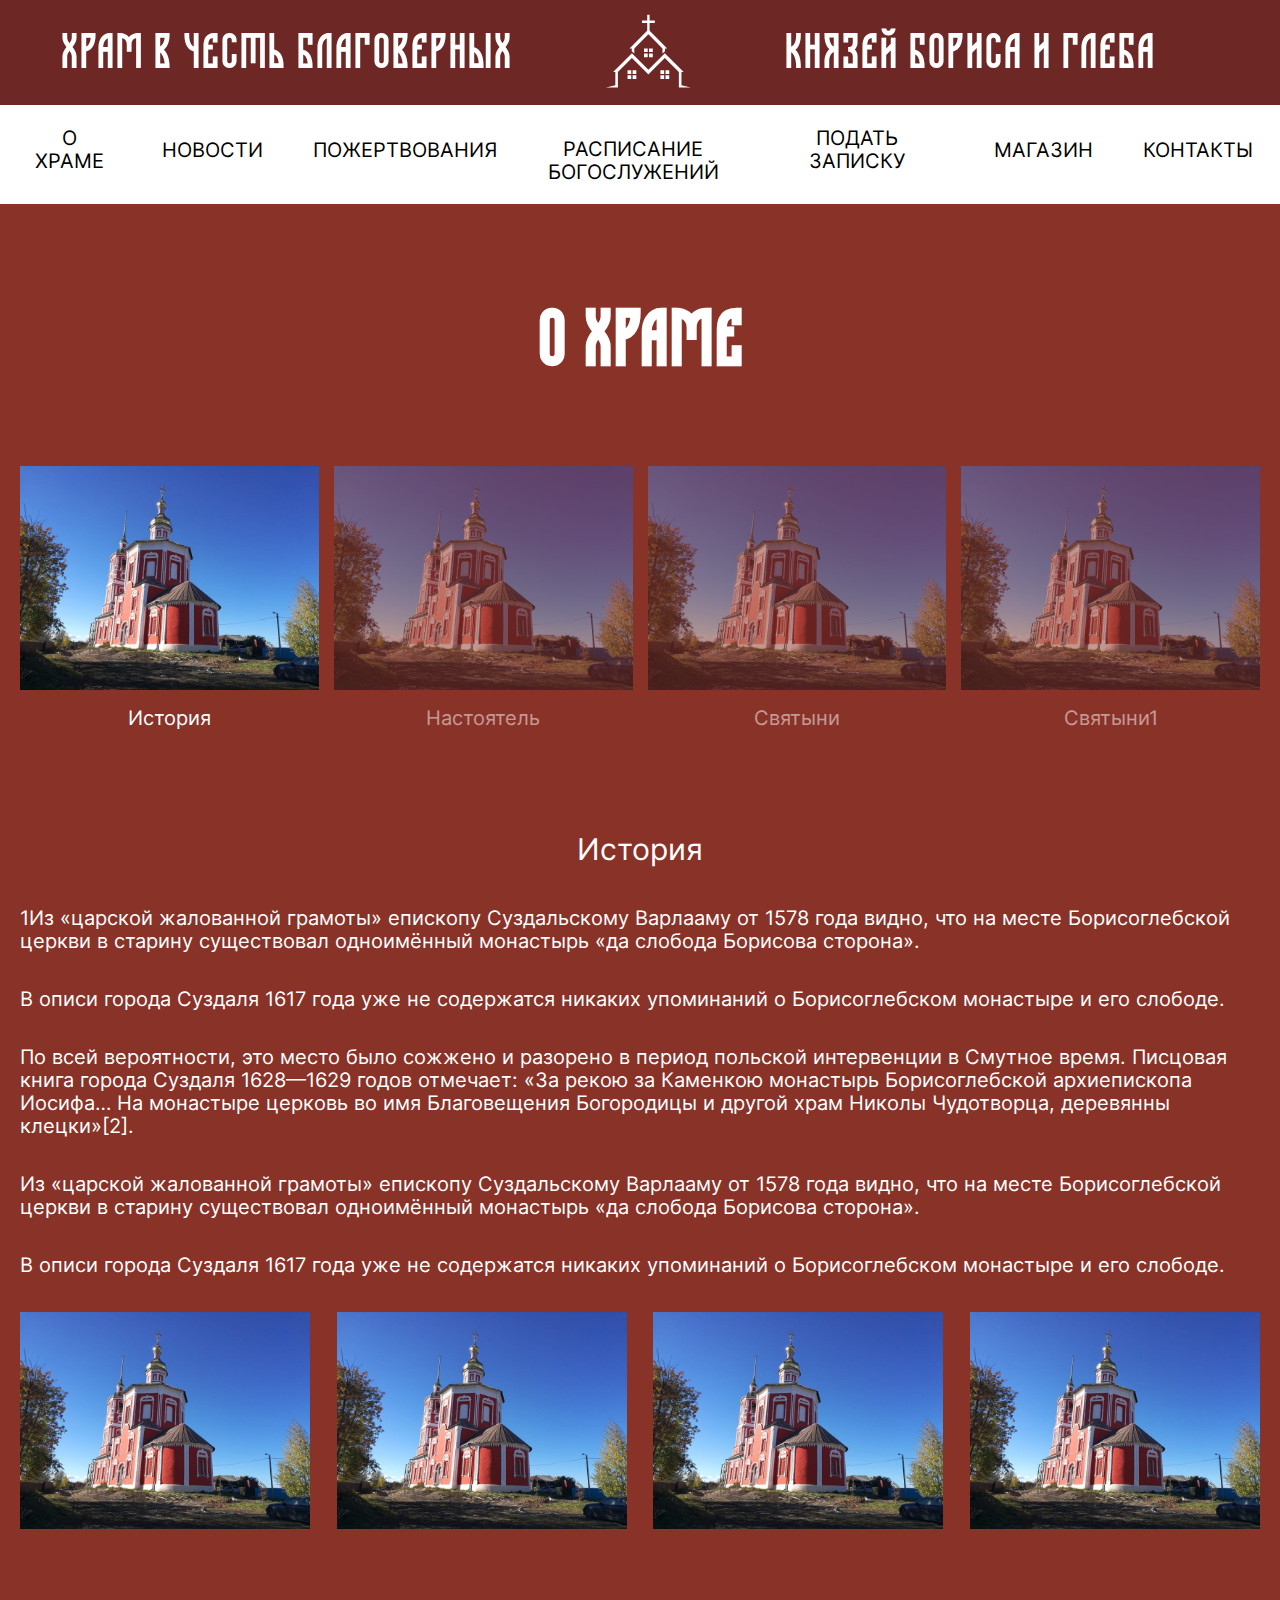
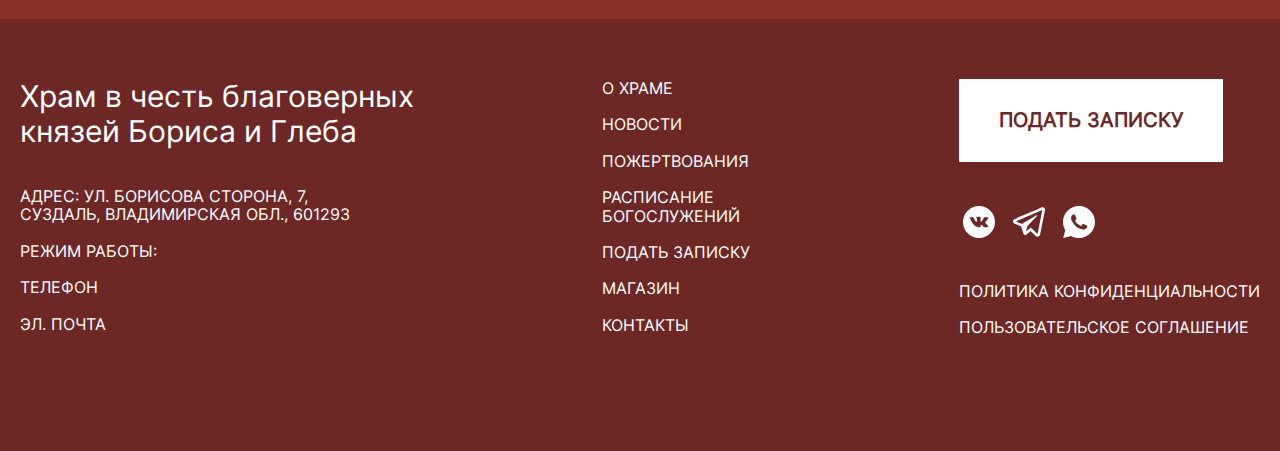
<file: about.html>
<!DOCTYPE html>
<html lang="ru">
  <head>
    <meta charset="UTF-8" />
    <meta name="viewport" content="width=device-width, initial-scale=1.0" />
    <title>О храме</title>

    <!-- fonts -->
    <link
      rel="preload"
      href="assets/fonts/Inter.woff2"
      as="font"
      type="font/woff2"
      crossorigin />
    <link
      rel="preload"
      href="assets/fonts/Molodo-font.woff2"
      as="font"
      type="font/woff2"
      crossorigin />

    <!-- styles -->
    <link rel="stylesheet" href="assets/css/style.css" />

    <!-- js -->
    <script src="js/index.js" type="module"></script>
  </head>
  <body class="body">
    <header class="header">
      <div class="container">
        <div class="header__content">
          <p class="header__title">Храм в честь благоверных</p>
          <a href="index.html" class="header__logo-link">
            <img
              src="assets/img/logo.svg"
              alt="Логотип в виде церкви"
              class="header__logo" />
          </a>

          <div class="header__mobile-menu menu">
            <input class="menu__toggle" id="menu__toggle" type="checkbox" />
            <label class="menu__btn" for="menu__toggle">
              <span></span>
            </label>
        
            <div class="menu__box">
              <a href="index.html" class="menu__logo-link">
                <img
                  src="assets/img/logo.svg"
                  alt="Логотип в виде церкви"
                  class="menu__logo" />
              </a>
              <ul class="menu-list">
                <li>
                  <a class="menu__item" href="about.html">О храме</a>
                </li>
                <li>
                  <a class="menu__item" href="news.html">Новости</a>
                </li>
                <li>
                  <a class="menu__item" href="index.html#donation">Пожертвования</a>
                </li>
                <li>
                  <a class="menu__item" href="schedule.html">
                    <span class="menu-text menu__text--short">Расписание богослужений</span>
                  </a>
                </li>
                <li>
                  <a class="menu__item" href="donation.html">Подать записку</a>
                </li>
                <li>
                  <a class="menu__item" href="#store">Магазин</a>
                </li>
                <li>
                  <a class="menu__item" href="contacts.html">Контакты</a>
                </li>
              </ul>
            </div>
          </div>

          <p class="header__title">князей Бориса и Глеба</p>
        </div>
      </div>

      <div class="header__nav-wrapper">
        <div class="container">
          <nav class="header__navigation navigation">
            <ul class="navigation__list">
              <li class="navigation__item">
                <a href="about.html" class="navigation__link">
                  <p class="navigation__text">о храме</p>
                </a>
              </li>

              <li class="navigation__item">
                <a href="news.html" class="navigation__link">
                  <p class="navigation__text">Новости</p>
                </a>
              </li>

              <li class="navigation__item">
                <a href="index.html#donation" class="navigation__link">
                  <p class="navigation__text">Пожертвования</p>
                </a>
              </li>

              <li
                class="navigation__item navigation__item--small navigation__item--padding-top">
                <a href="schedule.html" class="navigation__link">
                  <p class="navigation__text">Расписание богослужений</p>
                </a>
              </li>

              <li class="navigation__item">
                <a href="donation.html" class="navigation__link">
                  <p class="navigation__text">Подать записку</p>
                </a>
              </li>

              <li class="navigation__item">
                <a href="#store" class="navigation__link">
                  <p class="navigation__text">магазин</p>
                </a>
              </li>

              <li class="navigation__item">
                <a href="contacts.html" class="navigation__link">
                  <p class="navigation__text">контакты</p>
                </a>
              </li>
            </ul>
          </nav>
        </div>
      </div>
    </header>

    <main class="main">
      <section class="about-section">
        <div class="container">
          <h1 class="section__title about-section__title">О храме</h1>

          <div class="tabs">
            <div class="tabs__header">
              <button class="tabs__header-item tabs__header-item--active">
                <img
                  class="tab-list__img"
                  src="assets/img/about/template.jpg"
                  alt="Тестовое изображение" />
                <p class="tab-list__text">История</p>
              </button>

              <button class="tabs__header-item">
                <img
                  class="tab-list__img"
                  src="assets/img/about/template.jpg"
                  alt="Тестовое изображение" />
                <p class="tab-list__text">Настоятель</p>
              </button>

              <button class="tabs__header-item">
                <img
                  class="tab-list__img"
                  src="assets/img/about/template.jpg"
                  alt="Тестовое изображение" />
                <p class="tab-list__text">Святыни</p>
              </button>

              <button class="tabs__header-item">
                <img
                  class="tab-list__img"
                  src="assets/img/about/template.jpg"
                  alt="Тестовое изображение" />
                <p class="tab-list__text">Святыни1</p>
              </button>
            </div>

            
            <div class="tabs__content-wrapper">
              <article class="tabs__content tabs__content--active">
                <p class="tab-content__title">История</p>
    
                <p class="tab-content__text">
                  1Из «царской жалованной грамоты» епископу Суздальскому Варлааму от
                  1578 года видно, что на месте Борисоглебской церкви в старину
                  существовал одноимённый монастырь «да слобода Борисова сторона».
                </p>
                <p class="tab-content__text">
                  В описи города Суздаля 1617 года уже не содержатся никаких
                  упоминаний о Борисоглебском монастыре и его слободе.
                </p>
                <p class="tab-content__text">
                  По всей вероятности, это место было сожжено и разорено в период
                  польской интервенции в Смутное время. Писцовая книга города
                  Суздаля 1628—1629 годов отмечает: «За рекою за Каменкою монастырь
                  Борисоглебской архиепископа Иосифа… На монастыре церковь во имя
                  Благовещения Богородицы и другой храм Николы Чудотворца, деревянны
                  клецки»[2].
                </p>
                <p class="tab-content__text">
                  Из «царской жалованной грамоты» епископу Суздальскому Варлааму от
                  1578 года видно, что на месте Борисоглебской церкви в старину
                  существовал одноимённый монастырь «да слобода Борисова сторона».
                </p>
                <p class="tab-content__text">
                  В описи города Суздаля 1617 года уже не содержатся никаких
                  упоминаний о Борисоглебском монастыре и его слободе.
                </p>
    
                <div class="tab-content__img-wrapper">
                  <img src="assets/img/about/template.jpg" alt="Временное изображение" class="tab-content__img">
                  <img src="assets/img/about/template.jpg" alt="Временное изображение" class="tab-content__img">
                  <img src="assets/img/about/template.jpg" alt="Временное изображение" class="tab-content__img">
                  <img src="assets/img/about/template.jpg" alt="Временное изображение" class="tab-content__img">
                </div>
              </article>
    
              <article class="tabs__content">
                <p class="tab-content__title">Настоятель храма</p>
                
                <p class="tab-content__text">
                  2Из «царской жалованной грамоты» епископу Суздальскому Варлааму от
                  1578 года видно, что на месте Борисоглебской церкви в старину
                  существовал одноимённый монастырь «да слобода Борисова сторона».
                </p>
                <p class="tab-content__text">
                  В описи города Суздаля 1617 года уже не содержатся никаких
                  упоминаний о Борисоглебском монастыре и его слободе.
                </p>
                <p class="tab-content__text">
                  По всей вероятности, это место было сожжено и разорено в период
                  польской интервенции в Смутное время. Писцовая книга города
                  Суздаля 1628—1629 годов отмечает: «За рекою за Каменкою монастырь
                  Борисоглебской архиепископа Иосифа… На монастыре церковь во имя
                  Благовещения Богородицы и другой храм Николы Чудотворца, деревянны
                  клецки»[2].
                </p>
                <p class="tab-content__text">
                  Из «царской жалованной грамоты» епископу Суздальскому Варлааму от
                  1578 года видно, что на месте Борисоглебской церкви в старину
                  существовал одноимённый монастырь «да слобода Борисова сторона».
                </p>
                <p class="tab-content__text">
                  В описи города Суздаля 1617 года уже не содержатся никаких
                  упоминаний о Борисоглебском монастыре и его слободе.
                </p>
    
                <div class="tab-content__img-wrapper">
                  <img src="assets/img/about/template.jpg" alt="Временное изображение" class="tab-content__img">
                  <img src="assets/img/about/template.jpg" alt="Временное изображение" class="tab-content__img">
                  <img src="assets/img/about/template.jpg" alt="Временное изображение" class="tab-content__img">
                  <img src="assets/img/about/template.jpg" alt="Временное изображение" class="tab-content__img">
                </div>
              </article>
    
              <article class="tabs__content">
                <p class="tab-content__title">Святыни0</p>
                
                <p class="tab-content__text">
                  3Из «царской жалованной грамоты» епископу Суздальскому Варлааму от
                  1578 года видно, что на месте Борисоглебской церкви в старину
                  существовал одноимённый монастырь «да слобода Борисова сторона».
                </p>
                <p class="tab-content__text">
                  В описи города Суздаля 1617 года уже не содержатся никаких
                  упоминаний о Борисоглебском монастыре и его слободе.
                </p>
                <p class="tab-content__text">
                  По всей вероятности, это место было сожжено и разорено в период
                  польской интервенции в Смутное время. Писцовая книга города
                  Суздаля 1628—1629 годов отмечает: «За рекою за Каменкою монастырь
                  Борисоглебской архиепископа Иосифа… На монастыре церковь во имя
                  Благовещения Богородицы и другой храм Николы Чудотворца, деревянны
                  клецки»[2].
                </p>
                <p class="tab-content__text">
                  Из «царской жалованной грамоты» епископу Суздальскому Варлааму от
                  1578 года видно, что на месте Борисоглебской церкви в старину
                  существовал одноимённый монастырь «да слобода Борисова сторона».
                </p>
                <p class="tab-content__text">
                  В описи города Суздаля 1617 года уже не содержатся никаких
                  упоминаний о Борисоглебском монастыре и его слободе.
                </p>
    
                <div class="tab-content__img-wrapper">
                  <img src="assets/img/about/template.jpg" alt="Временное изображение" class="tab-content__img">
                  <img src="assets/img/about/template.jpg" alt="Временное изображение" class="tab-content__img">
                  <img src="assets/img/about/template.jpg" alt="Временное изображение" class="tab-content__img">
                  <img src="assets/img/about/template.jpg" alt="Временное изображение" class="tab-content__img">
                </div>
              </article>
    
              <article class="tabs__content">
                <p class="tab-content__title">Святыни4</p>
                
                <p class="tab-content__text">
                  4Из «царской жалованной грамоты» епископу Суздальскому Варлааму от
                  1578 года видно, что на месте Борисоглебской церкви в старину
                  существовал одноимённый монастырь «да слобода Борисова сторона».
                </p>
                <p class="tab-content__text">
                  В описи города Суздаля 1617 года уже не содержатся никаких
                  упоминаний о Борисоглебском монастыре и его слободе.
                </p>
                <p class="tab-content__text">
                  По всей вероятности, это место было сожжено и разорено в период
                  польской интервенции в Смутное время. Писцовая книга города
                  Суздаля 1628—1629 годов отмечает: «За рекою за Каменкою монастырь
                  Борисоглебской архиепископа Иосифа… На монастыре церковь во имя
                  Благовещения Богородицы и другой храм Николы Чудотворца, деревянны
                  клецки»[2].
                </p>
                <p class="tab-content__text">
                  Из «царской жалованной грамоты» епископу Суздальскому Варлааму от
                  1578 года видно, что на месте Борисоглебской церкви в старину
                  существовал одноимённый монастырь «да слобода Борисова сторона».
                </p>
                <p class="tab-content__text">
                  В описи города Суздаля 1617 года уже не содержатся никаких
                  упоминаний о Борисоглебском монастыре и его слободе.
                </p>
    
                <div class="tab-content__img-wrapper">
                  <img src="assets/img/about/template.jpg" alt="Временное изображение" class="tab-content__img">
                  <img src="assets/img/about/template.jpg" alt="Временное изображение" class="tab-content__img">
                  <img src="assets/img/about/template.jpg" alt="Временное изображение" class="tab-content__img">
                  <img src="assets/img/about/template.jpg" alt="Временное изображение" class="tab-content__img">
                </div>
              </article>
            </div>
          </div>
        </div>
      </section>
    </main>

    <footer class="footer">
      <section class="section footer__navigation-section">
        <div class="container container--brown">
          <div class="footer__wrapper-columns">
            <div class="footer__column">
              <h3 class="footer__title">
                Храм в честь благоверных князей Бориса и Глеба
              </h3>

              <address class="footer__contacts">
                <p class="footer__item footer__address">
                  Адрес: ул. Борисова Сторона, 7, Суздаль, Владимирская обл.,
                  601293
                </p>
                <p class="footer__item">Режим работы:</p>
                <a class="footer__item" href="tel:+79999999999">Телефон</a>
                <a class="footer__item" href="mailTo:temp@temp.temp"
                  >Эл. почта</a
                >
              </address>
            </div>

            <div class="footer__column">
              <nav class="footer__navigation">
                <ul class="footer__navigation-list">
                  <li class="footer__navigation-item">
                    <a href="about.html" class="footer__navigation-link">
                      <p class="footer__navigation-text">о храме</p>
                    </a>
                  </li>

                  <li class="footer__navigation-item">
                    <a href="#news" class="footer__navigation-link">
                      <p class="footer__navigation-text">Новости</p>
                    </a>
                  </li>

                  <li class="footer__navigation-item">
                    <a href="#donation" class="footer__navigation-link">
                      <p class="footer__navigation-text">Пожертвования</p>
                    </a>
                  </li>

                  <li class="footer__navigation-item">
                    <a href="schedule.html" class="footer__navigation-link">
                      <p class="footer__navigation-text">
                        Расписание богослужений
                      </p>
                    </a>
                  </li>

                  <li class="footer__navigation-item">
                    <a href="#footer" class="footer__navigation-link">
                      <p class="footer__navigation-text">Подать записку</p>
                    </a>
                  </li>

                  <li class="footer__navigation-item">
                    <a href="#store" class="footer__navigation-link">
                      <p class="footer__navigation-text">магазин</p>
                    </a>
                  </li>

                  <li class="footer__navigation-item">
                    <a href="#contacts" class="footer__navigation-link">
                      <p class="footer__navigation-text">контакты</p>
                    </a>
                  </li>
                </ul>
              </nav>
            </div>

            <div class="footer__column">
              <button class="footer__button submit-note">подать записку</button>

              <div class="footer__social social">
                <ul class="social__list">
                  <li class="social__item">
                    <a href="#" class="social__link">
                      <svg
                        class="social__svg"
                        width="40"
                        height="40"
                        viewBox="0 0 40 40"
                        fill="none"
                        xmlns="http://www.w3.org/2000/svg">
                        <g id="VK Circled">
                          <path
                            id="Vector"
                            d="M20 4C11.164 4 4 11.164 4 20C4 28.836 11.164 36 20 36C28.836 36 36 28.836 36 20C36 11.164 28.836 4 20 4ZM28.4813 25.2893L25.9907 25.324C25.9907 25.324 25.4533 25.4293 24.7507 24.944C23.8187 24.304 22.94 22.6387 22.2547 22.8547C21.56 23.076 21.5813 24.5747 21.5813 24.5747C21.5813 24.5747 21.5867 24.8387 21.428 25.0107C21.256 25.196 20.9187 25.1773 20.9187 25.1773H19.8027C19.8027 25.1773 17.3413 25.3813 15.172 23.12C12.8093 20.6547 10.7213 15.7893 10.7213 15.7893C10.7213 15.7893 10.5987 15.4827 10.7293 15.3253C10.8773 15.152 11.276 15.1467 11.276 15.1467L13.9427 15.1333C13.9427 15.1333 14.1933 15.1773 14.3747 15.3107C14.5227 15.42 14.6067 15.6253 14.6067 15.6253C14.6067 15.6253 15.0373 16.7173 15.6093 17.7067C16.724 19.6347 17.2413 20.0573 17.62 19.8507C18.172 19.5493 18.0067 17.1253 18.0067 17.1253C18.0067 17.1253 18.0173 16.2453 17.7293 15.8533C17.5053 15.548 17.084 15.4573 16.9 15.4347C16.7493 15.4147 16.9947 15.0653 17.3147 14.908C17.7947 14.6733 18.6427 14.66 19.644 14.6693C20.424 14.6773 20.6493 14.7253 20.9533 14.8C21.8733 15.0227 21.5613 15.8813 21.5613 17.9413C21.5613 18.6013 21.4427 19.5293 21.9173 19.8347C22.1227 19.9667 22.6227 19.8547 23.8693 17.7293C24.4627 16.7213 24.9067 15.5373 24.9067 15.5373C24.9067 15.5373 25.004 15.3267 25.1547 15.236C25.3093 15.1427 25.5173 15.172 25.5173 15.172L28.324 15.1547C28.324 15.1547 29.1667 15.0533 29.304 15.436C29.448 15.836 28.9893 16.7707 27.8427 18.3C25.96 20.812 25.7507 20.5787 27.3147 22.032C28.808 23.42 29.116 24.0947 29.168 24.18C29.7853 25.208 28.4813 25.2893 28.4813 25.2893Z"
                            fill="white" />
                        </g>
                      </svg>
                    </a>
                  </li>
                  <li class="social__item">
                    <a href="#" class="social__link">
                      <svg
                        width="40"
                        height="40"
                        viewBox="0 0 40 40"
                        fill="none"
                        xmlns="http://www.w3.org/2000/svg">
                        <g id="Telegram App">
                          <path
                            d="M33.5391 5.31209C33.1057 5.33121 32.7018 5.45746 32.3464 5.60116C32.0133 5.73511 30.741 6.28081 28.737 7.14022C26.7312 8.00038 24.0753 9.14063 21.2422 10.359C15.576 12.7956 9.20561 15.5385 5.94271 16.9423C5.82001 16.9951 5.39189 17.1318 4.9375 17.4866C4.48311 17.8413 4 18.5764 4 19.3954C4 20.0559 4.31476 20.712 4.71094 21.1038C5.10712 21.4955 5.52633 21.689 5.88542 21.8355C7.1883 22.3671 11.2291 24.0207 11.9922 24.3329C12.2607 25.1556 13.7233 29.6296 14.0625 30.7262C14.2861 31.4498 14.4989 31.903 14.776 32.2626C14.9146 32.4424 15.0757 32.6 15.2708 32.7236C15.3488 32.7729 15.4344 32.8109 15.5208 32.8459L15.526 32.8486C15.546 32.8566 15.5631 32.8701 15.5833 32.8772C15.6214 32.8905 15.6469 32.8921 15.6979 32.9032C15.901 32.9688 16.1061 33.01 16.2891 33.01C17.0693 33.01 17.5469 32.5803 17.5469 32.5803L17.5755 32.5595L21.5885 29.0881L26.4557 33.6923C26.5243 33.7892 27.1634 34.6663 28.5729 34.6663C29.4098 34.6663 30.0738 34.2463 30.5 33.7991C30.9262 33.3519 31.1918 32.882 31.3047 32.2913V32.2887C31.4103 31.7304 35.8958 8.70272 35.8958 8.70272L35.888 8.73397C36.0193 8.13462 36.0537 7.57645 35.9089 7.02563C35.764 6.47482 35.3822 5.94745 34.9089 5.66366C34.4356 5.37993 33.9725 5.29297 33.5391 5.31209ZM33.2891 8.09855C33.2827 8.13746 33.2939 8.1179 33.2839 8.16366L33.2812 8.17928L33.2786 8.19491C33.2786 8.19491 28.8486 30.9281 28.6849 31.7939C28.6969 31.7285 28.6421 31.8585 28.5859 31.9371C28.5065 31.8824 28.3437 31.8121 28.3437 31.8121L28.3177 31.7834L21.6693 25.4944L16.9687 29.5569L18.3672 23.9579C18.3672 23.9579 27.1087 14.9091 27.6354 14.3824C28.0594 13.9611 28.1484 13.8142 28.1484 13.6689C28.1484 13.4742 28.047 13.3329 27.8203 13.3329C27.6163 13.3329 27.342 13.5313 27.1953 13.6246C25.2845 14.8427 16.8958 19.7318 13.1354 21.9189C12.5378 21.6743 8.38622 19.9749 6.97917 19.4006C6.98982 19.396 6.98631 19.3976 6.9974 19.3928C10.2612 17.9886 16.6288 15.2458 22.2943 12.8095C25.127 11.5913 27.7849 10.4502 29.7891 9.59074C31.7624 8.74451 33.1335 8.16211 33.2891 8.09855Z"
                            fill="white" />
                        </g>
                      </svg>
                    </a>
                  </li>
                  <li class="social__item">
                    <a href="#" class="social__link">
                      <svg
                        width="40"
                        height="40"
                        viewBox="0 0 40 40"
                        fill="none"
                        xmlns="http://www.w3.org/2000/svg">
                        <g id="WhatsApp">
                          <path
                            d="M20 4C11.164 4 4 11.164 4 20C4 23.0016 4.84312 25.8001 6.28125 28.2005L4.14323 36L12.1094 33.9089C14.4391 35.2334 17.1287 36 20 36C28.836 36 36 28.836 36 20C36 11.164 28.836 4 20 4ZM14.5234 12.5365C14.7834 12.5365 15.0506 12.5349 15.2813 12.5469C15.5666 12.5535 15.8771 12.5744 16.1745 13.2318C16.5278 14.0131 17.2972 15.9732 17.3958 16.1719C17.4945 16.3705 17.5644 16.6046 17.4271 16.8646C17.2964 17.1313 17.2285 17.2926 17.0365 17.5286C16.8378 17.758 16.6201 18.0428 16.4401 18.2161C16.2414 18.4148 16.0363 18.6326 16.2656 19.0286C16.495 19.4246 17.2914 20.7228 18.4687 21.7708C19.9821 23.1228 21.2589 23.5383 21.6562 23.737C22.0536 23.9356 22.2837 23.9047 22.513 23.638C22.749 23.378 23.5042 22.4859 23.7708 22.0885C24.0308 21.6912 24.2963 21.76 24.6562 21.8906C25.0216 22.0213 26.9699 22.981 27.3672 23.1797C27.7645 23.3784 28.025 23.4767 28.125 23.638C28.2277 23.8047 28.2278 24.5981 27.8984 25.5234C27.5691 26.4474 25.9519 27.341 25.2266 27.4036C24.4946 27.4716 23.8114 27.7327 20.4688 26.4167C16.4368 24.8287 13.894 20.699 13.6953 20.4323C13.4966 20.1723 12.0807 18.2852 12.0807 16.3385C12.0807 14.3852 13.1049 13.4286 13.4635 13.0312C13.8289 12.6339 14.2568 12.5365 14.5234 12.5365Z"
                            fill="white" />
                        </g>
                      </svg>
                    </a>
                  </li>
                </ul>
              </div>

              <a href="#" class="footer__policy">
                <p class="footer__policy-text">Политика конфиденциальности</p>
              </a>

              <a href="#" class="footer__user-policy">
                <p class="footer__user-policy-text">
                  Пользовательское соглашение
                </p>
              </a>
            </div>
          </div>
        </div>
      </section>
    </footer>
  </body>
</html>
</file>
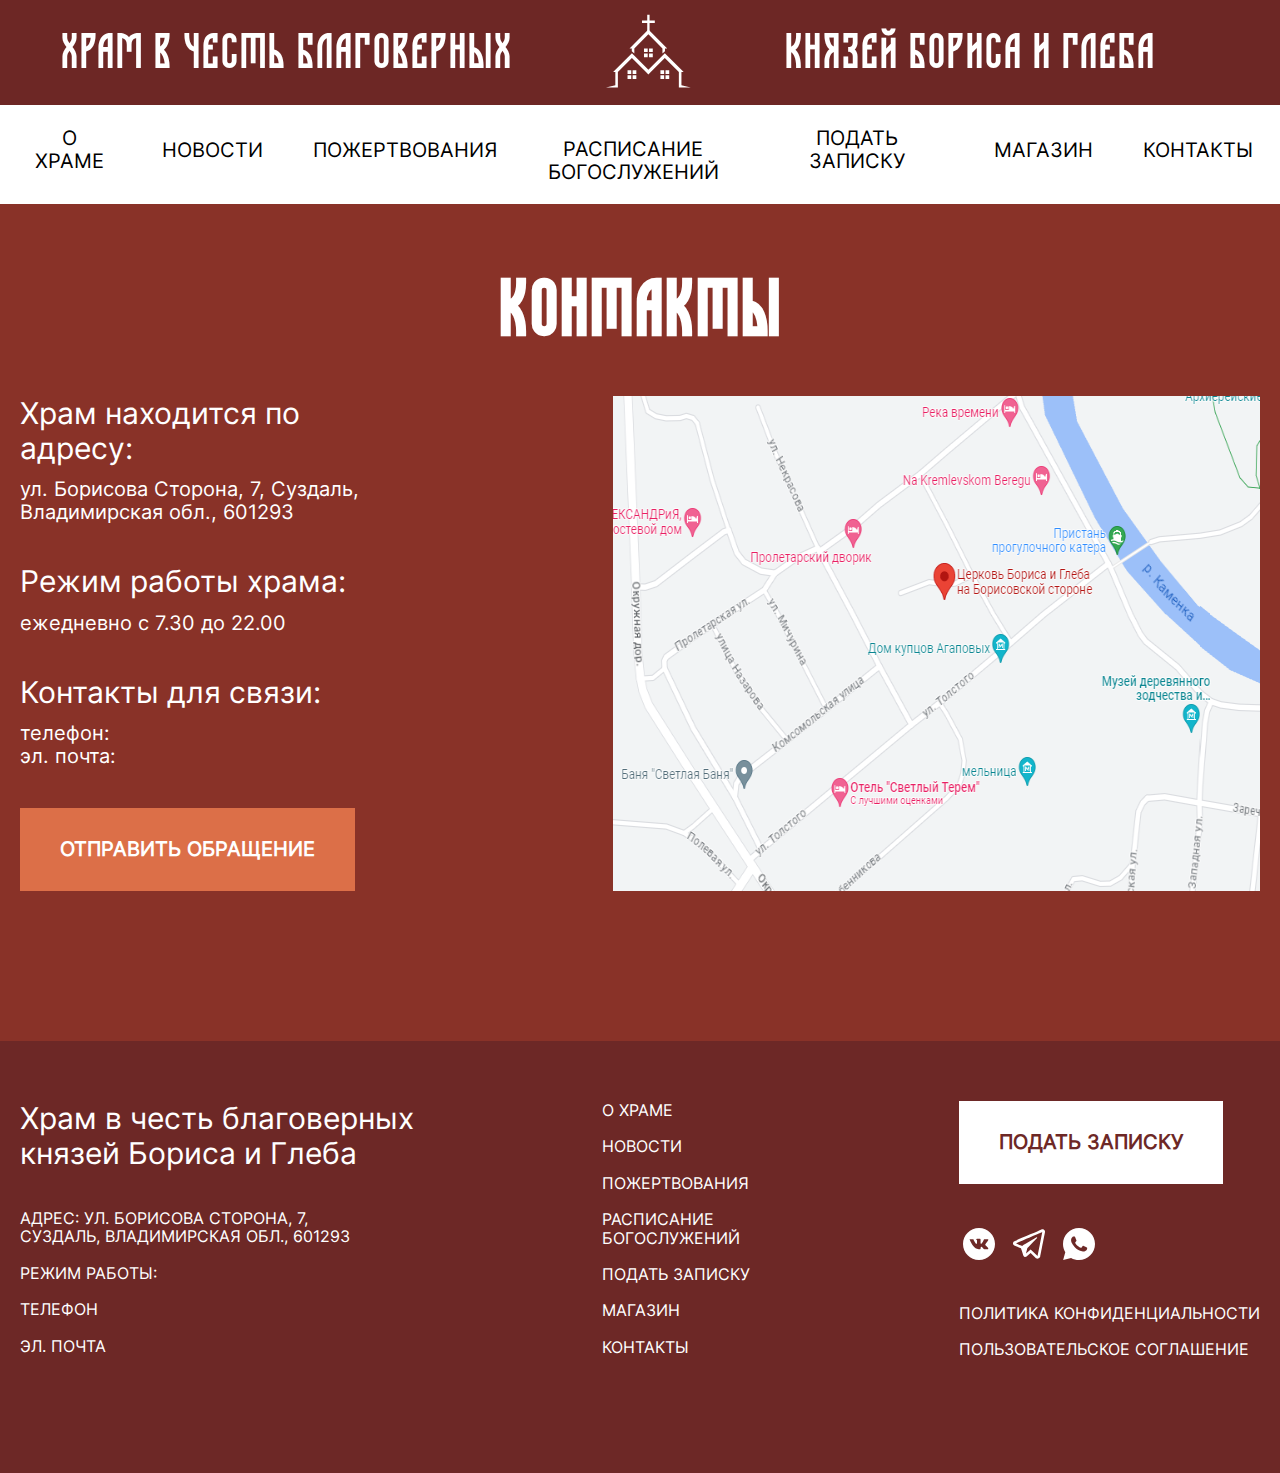
<file: contacts.html>
<!DOCTYPE html>
<html lang="ru">
<head>
  <meta charset="UTF-8">
  <meta name="viewport" content="width=device-width, initial-scale=1.0">
  <title>Расписание</title>

  <!-- fonts -->
  <link
    rel="preload"
    href="assets/fonts/Inter.woff2"
    as="font"
    type="font/woff2"
    crossorigin />
  <link
    rel="preload"
    href="assets/fonts/Molodo-font.woff2"
    as="font"
    type="font/woff2"
    crossorigin />

  <!-- styles -->
  <link rel="stylesheet" href="assets/css/style.css" />
</head>
<body class="body">
  <header class="header">
    <div class="container">
      <div class="header__content">
        <p class="header__title">Храм в честь благоверных</p>
        <a href="index.html" class="header__logo-link">
          <img
            src="assets/img/logo.svg"
            alt="Логотип в виде церкви"
            class="header__logo" />
        </a>

        <div class="header__mobile-menu menu">
          <input class="menu__toggle" id="menu__toggle" type="checkbox" />
          <label class="menu__btn" for="menu__toggle">
            <span></span>
          </label>
      
          <div class="menu__box">
            <a href="index.html" class="menu__logo-link">
              <img
                src="assets/img/logo.svg"
                alt="Логотип в виде церкви"
                class="menu__logo" />
            </a>
            <ul class="menu-list">
              <li>
                <a class="menu__item" href="about.html">О храме</a>
              </li>
              <li>
                <a class="menu__item" href="news.html">Новости</a>
              </li>
              <li>
                <a class="menu__item" href="index.html#donation">Пожертвования</a>
              </li>
              <li>
                <a class="menu__item" href="schedule.html">
                  <span class="menu-text menu__text--short">Расписание богослужений</span>
                </a>
              </li>
              <li>
                <a class="menu__item" href="donation.html">Подать записку</a>
              </li>
              <li>
                <a class="menu__item" href="#store">Магазин</a>
              </li>
              <li>
                <a class="menu__item" href="contacts.html">Контакты</a>
              </li>
            </ul>
          </div>
        </div>

        <p class="header__title">князей Бориса и Глеба</p>
      </div>
    </div>

    <div class="header__nav-wrapper">
      <div class="container">
        <nav class="header__navigation navigation">
          <ul class="navigation__list">
            <li class="navigation__item">
              <a href="about.html" class="navigation__link">
                <p class="navigation__text">о храме</p>
              </a>
            </li>

            <li class="navigation__item">
              <a href="news.html" class="navigation__link">
                <p class="navigation__text">Новости</p>
              </a>
            </li>

            <li class="navigation__item">
              <a href="index.html#donation" class="navigation__link">
                <p class="navigation__text">Пожертвования</p>
              </a>
            </li>
  
            <li class="navigation__item navigation__item--small navigation__item--padding-top">
              <a href="schedule.html" class="navigation__link">
                <p class="navigation__text">Расписание богослужений</p>
              </a>
            </li>

            <li class="navigation__item">
              <a href="donation.html" class="navigation__link">
                <p class="navigation__text">Подать записку</p>
              </a>
            </li>

            <li class="navigation__item">
              <a href="#store" class="navigation__link">
                <p class="navigation__text">магазин</p>
              </a>
            </li>

            <li class="navigation__item">
              <a href="contacts.html" class="navigation__link">
                <p class="navigation__text">контакты</p>
              </a>
            </li>
          </ul>
        </nav>
      </div>
    </div>
  </header>

  <main class="main">
    <section class="section contacts">
      <div class="container">
        <h1 class="section__title contacts__title">Контакты</h1>
      
        <div class="footer-contacts__wrapper">
          <address class="footer-contacts__info">
            <div class="footer-contacts__text-wrapper">
              <p class="footer-contacts__text-title">Храм находится по адресу:</p>
              <p class="footer-contacts__text">
                ул. Борисова Сторона, 7, Суздаль, Владимирская обл., 601293
              </p>
            </div>

            <div class="footer-contacts__text-wrapper">
              <p class="footer-contacts__text-title">Режим работы храма:</p>
              <p class="footer-contacts__text">
                ежедневно с 7.30 до 22.00
              </p>
            </div>

            <div class="footer-contacts__text-wrapper">
              <p class="footer-contacts__text-title">Контакты для связи:</p>
              <p class="footer-contacts__text">
                телефон: 
              </p>
              <p class="footer-contacts__text">
                эл. почта:
              </p>
            </div>

            <button class="footer-contacts__button">
              отправить обращение
            </button>
          </address>

          <div class="footer-contacts__map">
            <img
              class="footer-contacts__map-picture"
              src="assets/img/map-tmp.jpg"
              alt="Временная заглушка для отображения карты" />
          </div>
        </div>
      </div>
    </section>
  </main>

  <footer class="footer">
    <section class="section footer__navigation-section">
      <div class="container container--brown">
        <div class="footer__wrapper-columns">
          <div class="footer__column">
            <h3 class="footer__title">
              Храм в честь благоверных князей Бориса и Глеба
            </h3>

            <address class="footer__contacts">
              <p class="footer__item footer__address">Адрес: ул. Борисова Сторона, 7, 
                Суздаль, Владимирская обл., 601293</p>
              <p class="footer__item">Режим работы:</p>
              <a class="footer__item" href="tel:+79999999999">Телефон</a>
              <a class="footer__item" href="mailTo:temp@temp.temp">Эл. почта</a>
            </address>
          </div>

          <div class="footer__column">
            <nav class="footer__navigation">
              <ul class="footer__navigation-list">
                <li class="footer__navigation-item">
                  <a href="about.html" class="footer__navigation-link">
                    <p class="footer__navigation-text">о храме</p>
                  </a>
                </li>

                <li class="footer__navigation-item">
                  <a href="#news" class="footer__navigation-link">
                    <p class="footer__navigation-text">Новости</p>
                  </a>
                </li>

                <li class="footer__navigation-item">
                  <a href="#donation" class="footer__navigation-link">
                    <p class="footer__navigation-text">Пожертвования</p>
                  </a>
                </li>

                <li class="footer__navigation-item">
                  <a href="schedule.html" class="footer__navigation-link">
                    <p class="footer__navigation-text">Расписание богослужений</p>
                  </a>
                </li>

                <li class="footer__navigation-item">
                  <a href="#footer" class="footer__navigation-link">
                    <p class="footer__navigation-text">Подать записку</p>
                  </a>
                </li>

                <li class="footer__navigation-item">
                  <a href="#store" class="footer__navigation-link">
                    <p class="footer__navigation-text">магазин</p>
                  </a>
                </li>

                <li class="footer__navigation-item">
                  <a href="#contacts" class="footer__navigation-link">
                    <p class="footer__navigation-text">контакты</p>
                  </a>
                </li>
              </ul>
            </nav>
          </div>

          <div class="footer__column">
            <button class="footer__button submit-note">подать записку</button>

            <div class="footer__social social">
              <ul class="social__list">
                <li class="social__item">
                  <a href="#" class="social__link">
                    <svg class="social__svg" width="40" height="40" viewBox="0 0 40 40" fill="none" xmlns="http://www.w3.org/2000/svg">
                      <g id="VK Circled">
                      <path id="Vector" d="M20 4C11.164 4 4 11.164 4 20C4 28.836 11.164 36 20 36C28.836 36 36 28.836 36 20C36 11.164 28.836 4 20 4ZM28.4813 25.2893L25.9907 25.324C25.9907 25.324 25.4533 25.4293 24.7507 24.944C23.8187 24.304 22.94 22.6387 22.2547 22.8547C21.56 23.076 21.5813 24.5747 21.5813 24.5747C21.5813 24.5747 21.5867 24.8387 21.428 25.0107C21.256 25.196 20.9187 25.1773 20.9187 25.1773H19.8027C19.8027 25.1773 17.3413 25.3813 15.172 23.12C12.8093 20.6547 10.7213 15.7893 10.7213 15.7893C10.7213 15.7893 10.5987 15.4827 10.7293 15.3253C10.8773 15.152 11.276 15.1467 11.276 15.1467L13.9427 15.1333C13.9427 15.1333 14.1933 15.1773 14.3747 15.3107C14.5227 15.42 14.6067 15.6253 14.6067 15.6253C14.6067 15.6253 15.0373 16.7173 15.6093 17.7067C16.724 19.6347 17.2413 20.0573 17.62 19.8507C18.172 19.5493 18.0067 17.1253 18.0067 17.1253C18.0067 17.1253 18.0173 16.2453 17.7293 15.8533C17.5053 15.548 17.084 15.4573 16.9 15.4347C16.7493 15.4147 16.9947 15.0653 17.3147 14.908C17.7947 14.6733 18.6427 14.66 19.644 14.6693C20.424 14.6773 20.6493 14.7253 20.9533 14.8C21.8733 15.0227 21.5613 15.8813 21.5613 17.9413C21.5613 18.6013 21.4427 19.5293 21.9173 19.8347C22.1227 19.9667 22.6227 19.8547 23.8693 17.7293C24.4627 16.7213 24.9067 15.5373 24.9067 15.5373C24.9067 15.5373 25.004 15.3267 25.1547 15.236C25.3093 15.1427 25.5173 15.172 25.5173 15.172L28.324 15.1547C28.324 15.1547 29.1667 15.0533 29.304 15.436C29.448 15.836 28.9893 16.7707 27.8427 18.3C25.96 20.812 25.7507 20.5787 27.3147 22.032C28.808 23.42 29.116 24.0947 29.168 24.18C29.7853 25.208 28.4813 25.2893 28.4813 25.2893Z" fill="white"/>
                      </g>
                    </svg>
                  </a>
                </li>
                <li class="social__item">
                  <a href="#" class="social__link">
                    <svg width="40" height="40" viewBox="0 0 40 40" fill="none" xmlns="http://www.w3.org/2000/svg">
                      <g id="Telegram App">
                      <path d="M33.5391 5.31209C33.1057 5.33121 32.7018 5.45746 32.3464 5.60116C32.0133 5.73511 30.741 6.28081 28.737 7.14022C26.7312 8.00038 24.0753 9.14063 21.2422 10.359C15.576 12.7956 9.20561 15.5385 5.94271 16.9423C5.82001 16.9951 5.39189 17.1318 4.9375 17.4866C4.48311 17.8413 4 18.5764 4 19.3954C4 20.0559 4.31476 20.712 4.71094 21.1038C5.10712 21.4955 5.52633 21.689 5.88542 21.8355C7.1883 22.3671 11.2291 24.0207 11.9922 24.3329C12.2607 25.1556 13.7233 29.6296 14.0625 30.7262C14.2861 31.4498 14.4989 31.903 14.776 32.2626C14.9146 32.4424 15.0757 32.6 15.2708 32.7236C15.3488 32.7729 15.4344 32.8109 15.5208 32.8459L15.526 32.8486C15.546 32.8566 15.5631 32.8701 15.5833 32.8772C15.6214 32.8905 15.6469 32.8921 15.6979 32.9032C15.901 32.9688 16.1061 33.01 16.2891 33.01C17.0693 33.01 17.5469 32.5803 17.5469 32.5803L17.5755 32.5595L21.5885 29.0881L26.4557 33.6923C26.5243 33.7892 27.1634 34.6663 28.5729 34.6663C29.4098 34.6663 30.0738 34.2463 30.5 33.7991C30.9262 33.3519 31.1918 32.882 31.3047 32.2913V32.2887C31.4103 31.7304 35.8958 8.70272 35.8958 8.70272L35.888 8.73397C36.0193 8.13462 36.0537 7.57645 35.9089 7.02563C35.764 6.47482 35.3822 5.94745 34.9089 5.66366C34.4356 5.37993 33.9725 5.29297 33.5391 5.31209ZM33.2891 8.09855C33.2827 8.13746 33.2939 8.1179 33.2839 8.16366L33.2812 8.17928L33.2786 8.19491C33.2786 8.19491 28.8486 30.9281 28.6849 31.7939C28.6969 31.7285 28.6421 31.8585 28.5859 31.9371C28.5065 31.8824 28.3437 31.8121 28.3437 31.8121L28.3177 31.7834L21.6693 25.4944L16.9687 29.5569L18.3672 23.9579C18.3672 23.9579 27.1087 14.9091 27.6354 14.3824C28.0594 13.9611 28.1484 13.8142 28.1484 13.6689C28.1484 13.4742 28.047 13.3329 27.8203 13.3329C27.6163 13.3329 27.342 13.5313 27.1953 13.6246C25.2845 14.8427 16.8958 19.7318 13.1354 21.9189C12.5378 21.6743 8.38622 19.9749 6.97917 19.4006C6.98982 19.396 6.98631 19.3976 6.9974 19.3928C10.2612 17.9886 16.6288 15.2458 22.2943 12.8095C25.127 11.5913 27.7849 10.4502 29.7891 9.59074C31.7624 8.74451 33.1335 8.16211 33.2891 8.09855Z" fill="white"/>
                      </g>
                    </svg>
                  </a>
                </li>
                <li class="social__item">
                  <a href="#" class="social__link">
                    <svg width="40" height="40" viewBox="0 0 40 40" fill="none" xmlns="http://www.w3.org/2000/svg">
                      <g id="WhatsApp">
                      <path d="M20 4C11.164 4 4 11.164 4 20C4 23.0016 4.84312 25.8001 6.28125 28.2005L4.14323 36L12.1094 33.9089C14.4391 35.2334 17.1287 36 20 36C28.836 36 36 28.836 36 20C36 11.164 28.836 4 20 4ZM14.5234 12.5365C14.7834 12.5365 15.0506 12.5349 15.2813 12.5469C15.5666 12.5535 15.8771 12.5744 16.1745 13.2318C16.5278 14.0131 17.2972 15.9732 17.3958 16.1719C17.4945 16.3705 17.5644 16.6046 17.4271 16.8646C17.2964 17.1313 17.2285 17.2926 17.0365 17.5286C16.8378 17.758 16.6201 18.0428 16.4401 18.2161C16.2414 18.4148 16.0363 18.6326 16.2656 19.0286C16.495 19.4246 17.2914 20.7228 18.4687 21.7708C19.9821 23.1228 21.2589 23.5383 21.6562 23.737C22.0536 23.9356 22.2837 23.9047 22.513 23.638C22.749 23.378 23.5042 22.4859 23.7708 22.0885C24.0308 21.6912 24.2963 21.76 24.6562 21.8906C25.0216 22.0213 26.9699 22.981 27.3672 23.1797C27.7645 23.3784 28.025 23.4767 28.125 23.638C28.2277 23.8047 28.2278 24.5981 27.8984 25.5234C27.5691 26.4474 25.9519 27.341 25.2266 27.4036C24.4946 27.4716 23.8114 27.7327 20.4688 26.4167C16.4368 24.8287 13.894 20.699 13.6953 20.4323C13.4966 20.1723 12.0807 18.2852 12.0807 16.3385C12.0807 14.3852 13.1049 13.4286 13.4635 13.0312C13.8289 12.6339 14.2568 12.5365 14.5234 12.5365Z" fill="white"/>
                      </g>
                    </svg>
                  </a>
                </li>
              </ul>
            </div>

            <a href="#" class="footer__policy">
              <p class="footer__policy-text">Политика конфиденциальности</p>
            </a>

            <a href="#" class="footer__user-policy">
              <p class="footer__user-policy-text">Пользовательское соглашение</p>
            </a>
          </div>
        </div>
      </div>
    </section>
  </footer>
</body>
</html>
</file>
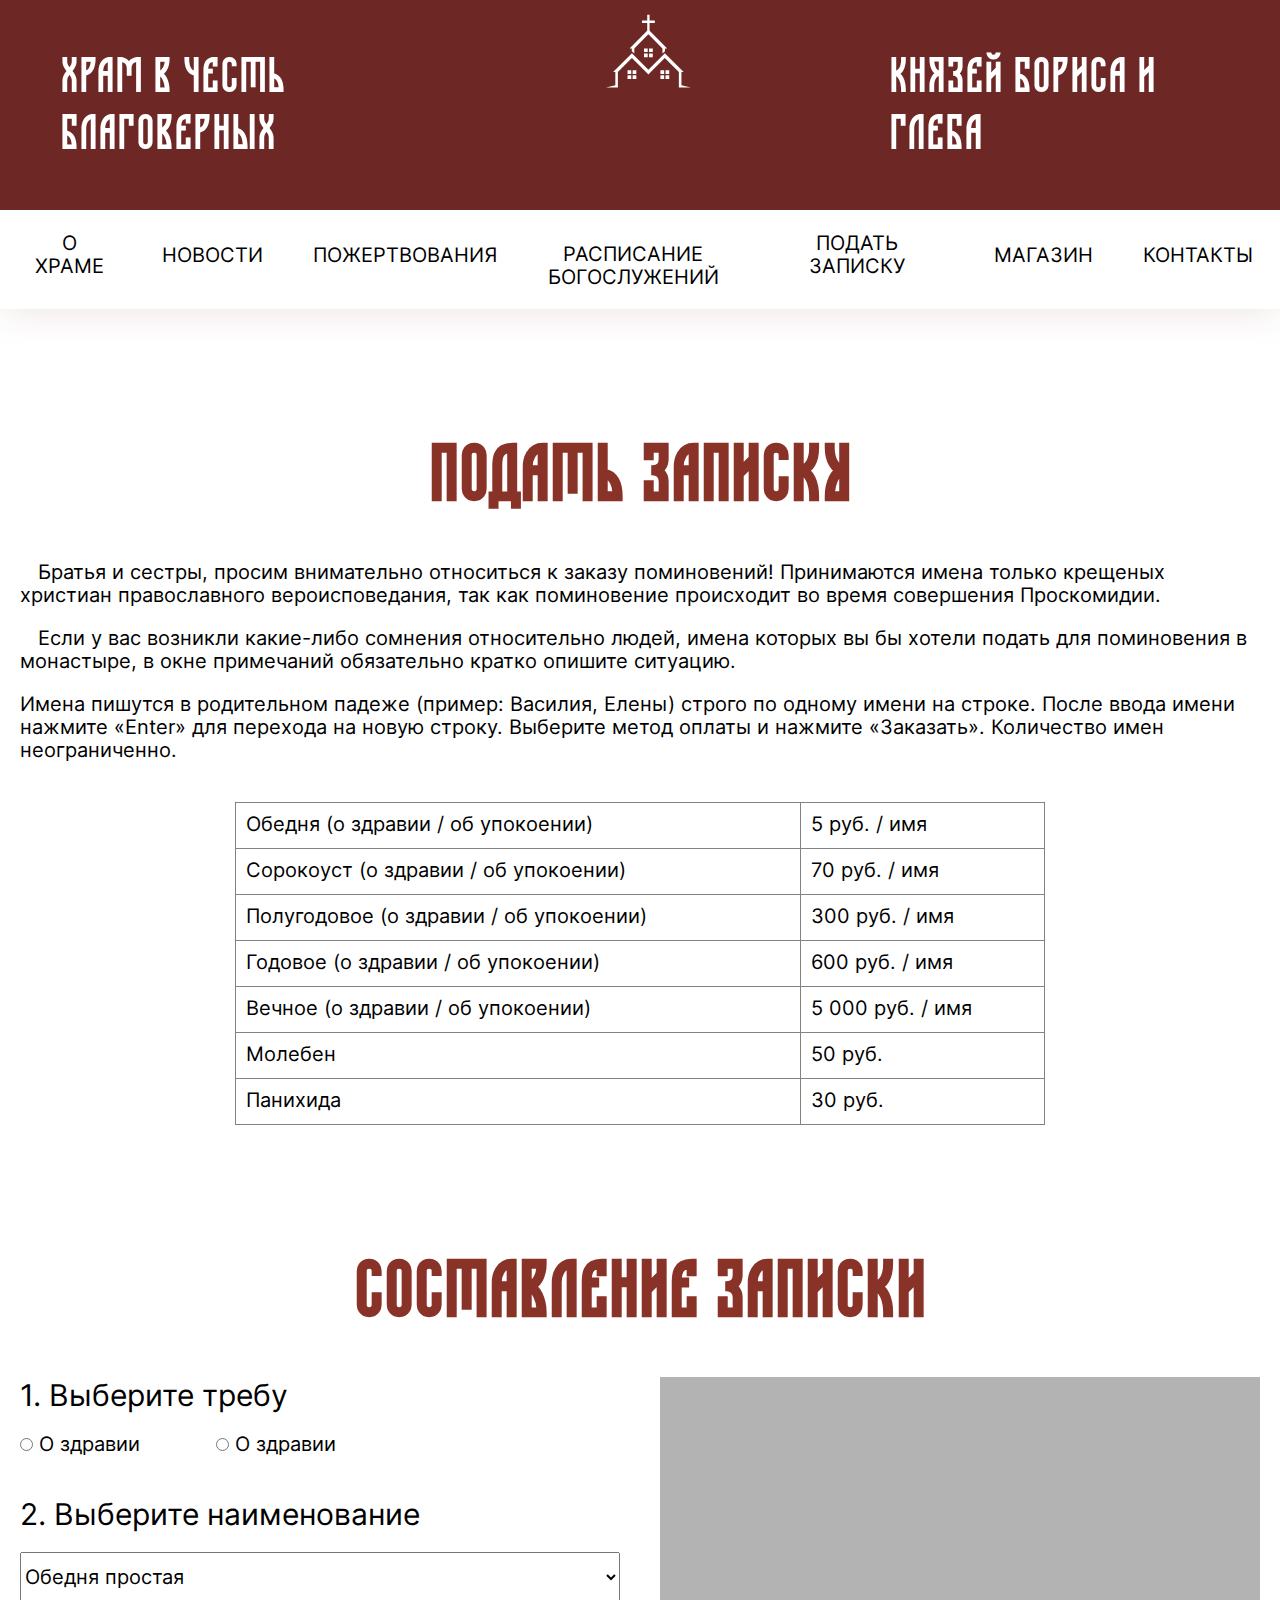
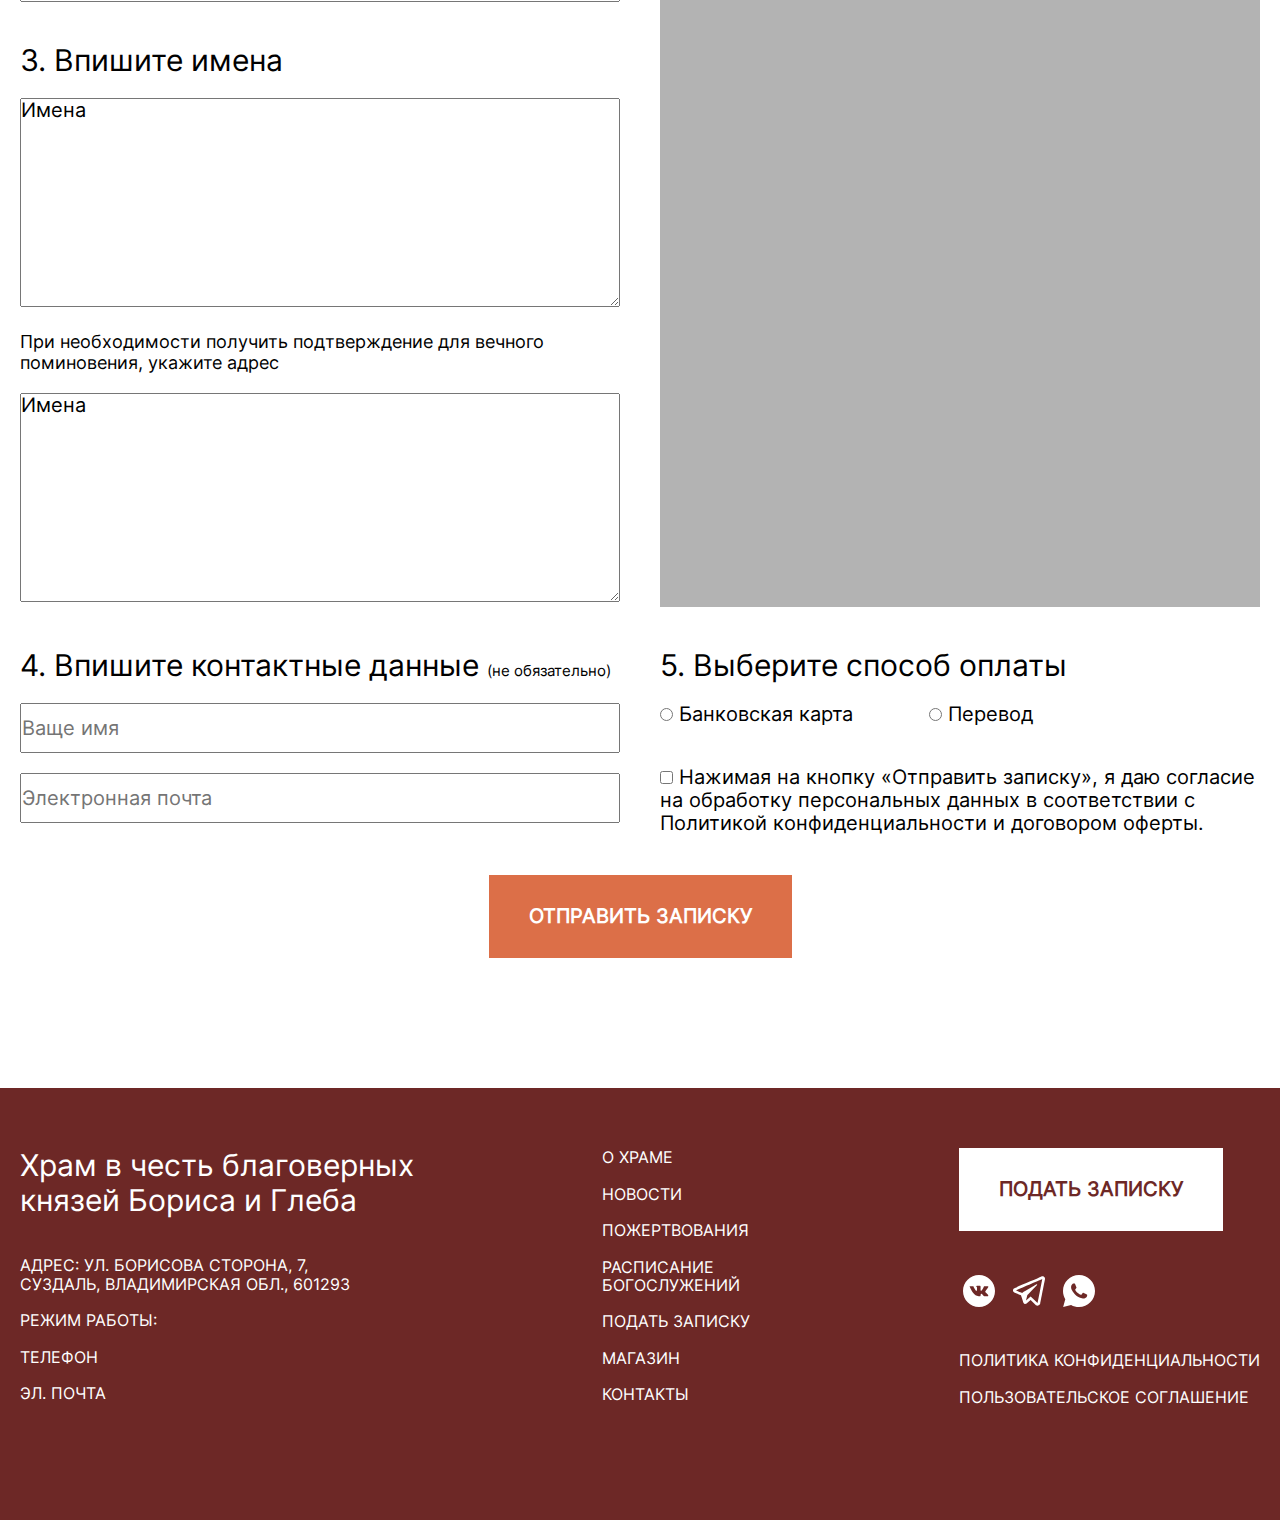
<file: donation.html>
<!DOCTYPE html>
<html lang="ru">
  <head>
    <meta charset="UTF-8" />
    <meta name="viewport" content="width=device-width, initial-scale=1.0" />
    <title>Подать записку</title>

    <!-- fonts -->
    <link
      rel="preload"
      href="assets/fonts/Inter.woff2"
      as="font"
      type="font/woff2"
      crossorigin />
    <link
      rel="preload"
      href="assets/fonts/Molodo-font.woff2"
      as="font"
      type="font/woff2"
      crossorigin />

    <!-- styles -->
    <link rel="stylesheet" href="assets/css/style.css" />
  </head>
  <body class="body body--bg-white">
    <header class="header header--shadow header--white">
      <div class="container">
        <div class="header__content">
          <p class="header__title header__title--none">Храм в честь благоверных</p>
          <a href="index.html" class="header__logo-link">
            <img
              src="assets/img/logo.svg"
              alt="Логотип в виде церкви"
              class="header__logo header__logo--white" />

              <svg class="header__logo header__logo--brown" width="48" height="48" viewBox="0 0 48 48" fill="none" xmlns="http://www.w3.org/2000/svg">
                <path fill-rule="evenodd" clip-rule="evenodd" d="M18.3984 36.1248V37.9056H16.6176V36.1248H18.3984ZM16.6176 33.6864H18.3984V35.4672H16.6176V33.6864ZM15.96 36.1248V37.9056H14.1792V36.1248H15.96ZM14.1792 33.6864H15.96V35.4672H14.1792V33.6864ZM34.1904 36.1248V37.9056H32.4096V36.1248H34.1904ZM32.4096 33.6864H34.1904V35.4672H32.4096V33.6864ZM31.752 36.1248V37.9056H29.9712V36.1248H31.752ZM29.9712 33.6864H31.752V35.4672H29.9712V33.6864ZM26.2944 25.6752V27.456H24.5136V25.6752H26.2944ZM24.5136 23.2368H26.2944V25.0176H24.5136V23.2368ZM23.856 25.6752V27.456H22.0752V25.6752H23.856ZM22.0752 23.2368H23.856V25.0176H22.0752V23.2368ZM40.0512 41.9856H42.1488H44.5296L40.0512 40.9296V34.6176H41.1264L32.0784 25.5744L24.1824 33.4656L16.2912 25.5744L7.24797 34.6176H8.32317V40.9344L3.83997 41.9856H6.22077H8.31837H8.60157H9.54237V34.6176L16.2864 27.8736L23.0304 34.6176L24.1776 35.7696L25.3248 34.6176L32.0688 27.8736L38.8128 34.6176V41.9904H39.7536H40.0512V41.9856ZM24.1872 14.1936L33.2304 23.2368H32.1552V24.5616L30.9312 25.6368V23.2416L24.1872 16.4928L17.4384 23.2368V25.6368L16.2144 24.5616V23.2368H15.1392L24.1872 14.1936Z" fill="#6D2725"/>
                <path fill-rule="evenodd" clip-rule="evenodd" d="M23.6304 7.05603H24.7584V9.86403H27.2688V10.992H24.7584V16.2096H23.6304V10.992H21.12V9.86403H23.6304V7.05603Z" fill="#6D2725"/>
              </svg>
          </a>

          <div class="header__mobile-menu menu">
            <input class="menu__toggle" id="menu__toggle" type="checkbox" />
            <label class="menu__btn menu__btn--brown" for="menu__toggle">
              <span></span>
            </label>
        
            <div class="menu__box">
              <a href="index.html" class="menu__logo-link">
                <img
                  src="assets/img/logo.svg"
                  alt="Логотип в виде церкви"
                  class="menu__logo" />
              </a>
              <ul class="menu-list">
                <li>
                  <a class="menu__item" href="about.html">О храме</a>
                </li>
                <li>
                  <a class="menu__item" href="news.html">Новости</a>
                </li>
                <li>
                  <a class="menu__item" href="index.html#donation">Пожертвования</a>
                </li>
                <li>
                  <a class="menu__item" href="schedule.html">
                    <span class="menu-text menu__text--short">Расписание богослужений</span>
                  </a>
                </li>
                <li>
                  <a class="menu__item" href="donation.html">Подать записку</a>
                </li>
                <li>
                  <a class="menu__item" href="#store">Магазин</a>
                </li>
                <li>
                  <a class="menu__item" href="contacts.html">Контакты</a>
                </li>
              </ul>
            </div>
          </div>
          <p class="header__title header__title--none">князей Бориса и Глеба</p>
        </div>
      </div>

      <div class="header__nav-wrapper">
        <div class="container">
          <nav class="header__navigation navigation">
            <ul class="navigation__list">
              <li class="navigation__item">
                <a href="about.html" class="navigation__link">
                  <p class="navigation__text">о храме</p>
                </a>
              </li>

              <li class="navigation__item">
                <a href="news.html" class="navigation__link">
                  <p class="navigation__text">Новости</p>
                </a>
              </li>

              <li class="navigation__item">
                <a href="index.html#donation" class="navigation__link">
                  <p class="navigation__text">Пожертвования</p>
                </a>
              </li>

              <li
                class="navigation__item navigation__item--small navigation__item--padding-top">
                <a href="schedule.html" class="navigation__link">
                  <p class="navigation__text">Расписание богослужений</p>
                </a>
              </li>

              <li class="navigation__item">
                <a href="donation.html" class="navigation__link">
                  <p class="navigation__text">Подать записку</p>
                </a>
              </li>

              <li class="navigation__item">
                <a href="#store" class="navigation__link">
                  <p class="navigation__text">магазин</p>
                </a>
              </li>

              <li class="navigation__item">
                <a href="contacts.html" class="navigation__link">
                  <p class="navigation__text">контакты</p>
                </a>
              </li>
            </ul>
          </nav>
        </div>
      </div>
    </header>

    <main class="main">
      <section class="section give-note">
        <div class="container">
          <h2 class="section__title section__title--brown">Подать записку</h2>

          <div class="give-note__text-wrapper">
            <p class="give-note__text">
              Братья и сестры, просим внимательно относиться к заказу
              поминовений! Принимаются имена только крещеных христиан
              православного вероисповедания, так как поминовение происходит во
              время совершения Проскомидии.
            </p>
            <p class="give-note__text">
              Если у вас возникли какие-либо сомнения относительно людей, имена
              которых вы бы хотели подать для поминовения в монастыре, в окне
              примечаний обязательно кратко опишите ситуацию.
            </p>
            <p class="give-note__text">
              Имена пишутся в родительном падеже (пример: Василия, Елены) строго
              по одному имени на строке. После ввода имени нажмите «Enter» для
              перехода на новую строку. Выберите метод оплаты и нажмите
              «Заказать». Количество имен неограниченно.
            </p>
          </div>

          <div class="table-wrapper">
            <table class="prices-table">
              <tbody class="prices-table__body">
                <tr class="prices-table__row">
                  <td class="prices-table__col">Обедня (о здравии / об упокоении)</td>
                  <td class="prices-table__col">5 руб. / имя</td>
                </tr>
                <tr class="prices-table__row">
                  <td class="prices-table__col">Сорокоуст (о здравии / об упокоении)</td>
                  <td class="prices-table__col">70 руб. / имя</td>
                </tr>
                <tr class="prices-table__row">
                  <td class="prices-table__col">Полугодовое (о здравии / об упокоении)</td>
                  <td class="prices-table__col">300 руб. / имя</td>
                </tr>
                <tr class="prices-table__row">
                  <td class="prices-table__col">Годовое (о здравии / об упокоении)</td>
                  <td class="prices-table__col">600 руб. / имя</td>
                </tr>
                <tr class="prices-table__row">
                  <td class="prices-table__col">Вечное (о здравии / об упокоении)</td>
                  <td class="prices-table__col">5 000 руб. / имя</td>
                </tr>
                <tr class="prices-table__row">
                  <td class="prices-table__col">Молебен</td>
                  <td class="prices-table__col">50 руб.</td>
                </tr>
                <tr class="prices-table__row">
                  <td class="prices-table__col">Панихида</td>
                  <td class="prices-table__col">30 руб.</td>
                </tr>
              </tbody>
            </table>
          </div>
        </div>
      </section>

      <section class="section write-note">
        <div class="container">
          <h2 class="section__title section__title--brown">Составление записки</h2>

          <!-- сделать counter -->
          <div class="write-note__form-wrapper">
            <form class="write-note__form form-note" method="post" action="index.php">
              <fieldset class="form-note__fieldset">
                <h3 class="form-note-title">1. Выберите требу</h3>
                <fieldset class="form-note__radio-group">
                  <input type="radio" class="form-note__input" id="inputHealth" name="goal">
                  <label for="inputHealth" class="form-note__label">О здравии</label>
                </fieldset>

                <fieldset class="form-note__radio-group">
                  <input type="radio" class="form-note__input" id="inputDeath" name="goal">
                  <label for="inputDeath" class="form-note__label">О здравии</label>
                </fieldset>
              </fieldset>
              
              <fieldset class="form-note__fieldset">
                <h3 class="form-note-title">2. Выберите наименование</h3>
                <select class="form-note__select" name="note-name" id="noteName">
                  <option value="op1" class="form-note__option">Обедня простая</option>
                  <option value="op2" class="form-note__option">О2</option>
                  <option value="op3" class="form-note__option">О3</option>
                  <option value="op4" class="form-note__option">О4</option>
                  <option value="op5" class="form-note__option">О5</option>
                </select>
              </fieldset>
              
              <fieldset class="form-note__fieldset">
                <h3 class="form-note-title">3. Впишите имена</h3>
                <textarea class="form-note__textarea" name="names" id="names" cols="30" rows="9">Имена</textarea>
                <p class="form-note__desc">При необходимости получить подтверждение для вечного поминовения, укажите адрес</p>
                <textarea class="form-note__textarea" name="comment" id="comment" cols="30" rows="9">Имена</textarea>
              </fieldset>

              <fieldset class="form-note__fieldset fieldset__contacts">
                <h3 class="form-note-title">4. Впишите контактные данные <span class="form-note__optional">(не обязательно)</span></h3>
                <input type="text" class="form-note__input input-contacts" id="personName" name="person-name" placeholder="Ваще имя">
                <input type="email" class="form-note__input input-contacts" id="email" name="email" placeholder="Электронная почта">
              </fieldset>

              <div class="form-note__preview"></div>

              <fieldset class="form-note__fieldset fieldset__payment">
                <h3 class="form-note-title">5. Выберите способ оплаты</h3>
                <fieldset class="form-note__radio-group">
                  <input type="radio" class="form-note__input" id="bankCard" name="bank-card">
                  <label for="bankCard" class="form-note__label">Банковская карта</label>
                </fieldset>

                <fieldset class="form-note__radio-group">
                  <input type="radio" class="form-note__input" id="transfer" name="transfer">
                  <label for="transfer" class="form-note__label">Перевод</label>
                </fieldset>
              </fieldset>

              <!-- убрать margin -->
              <fieldset class="form-note__fieldset fieldset__policy">
                <input type="checkbox" class="form-note__input" id="policy" name="policy">
                <label for="policy" class="form-note__label">Нажимая на кнопку «Отправить записку», я даю согласие на обработку персональных данных в соответствии с Политикой конфиденциальности
                  и договором оферты.
                </label>
              </fieldset>

              <button type="submit" class="form-note__submit">отправить записку</button>
            </form>
          </div>
        </div>
      </section>
    </main>

    <footer class="footer">
      <section class="section footer__navigation-section">
        <div class="container container--brown">
          <div class="footer__wrapper-columns">
            <div class="footer__column">
              <h3 class="footer__title">
                Храм в честь благоверных князей Бориса и Глеба
              </h3>

              <address class="footer__contacts">
                <p class="footer__item footer__address">
                  Адрес: ул. Борисова Сторона, 7, Суздаль, Владимирская обл.,
                  601293
                </p>
                <p class="footer__item">Режим работы:</p>
                <a class="footer__item" href="tel:+79999999999">Телефон</a>
                <a class="footer__item" href="mailTo:temp@temp.temp"
                  >Эл. почта</a
                >
              </address>
            </div>

            <div class="footer__column">
              <nav class="footer__navigation">
                <ul class="footer__navigation-list">
                  <li class="footer__navigation-item">
                    <a href="about.html" class="footer__navigation-link">
                      <p class="footer__navigation-text">о храме</p>
                    </a>
                  </li>

                  <li class="footer__navigation-item">
                    <a href="#news" class="footer__navigation-link">
                      <p class="footer__navigation-text">Новости</p>
                    </a>
                  </li>

                  <li class="footer__navigation-item">
                    <a href="#donation" class="footer__navigation-link">
                      <p class="footer__navigation-text">Пожертвования</p>
                    </a>
                  </li>

                  <li class="footer__navigation-item">
                    <a href="schedule.html" class="footer__navigation-link">
                      <p class="footer__navigation-text">
                        Расписание богослужений
                      </p>
                    </a>
                  </li>

                  <li class="footer__navigation-item">
                    <a href="#footer" class="footer__navigation-link">
                      <p class="footer__navigation-text">Подать записку</p>
                    </a>
                  </li>

                  <li class="footer__navigation-item">
                    <a href="#store" class="footer__navigation-link">
                      <p class="footer__navigation-text">магазин</p>
                    </a>
                  </li>

                  <li class="footer__navigation-item">
                    <a href="#contacts" class="footer__navigation-link">
                      <p class="footer__navigation-text">контакты</p>
                    </a>
                  </li>
                </ul>
              </nav>
            </div>

            <div class="footer__column">
              <button class="footer__button submit-note">подать записку</button>

              <div class="footer__social social">
                <ul class="social__list">
                  <li class="social__item">
                    <a href="#" class="social__link">
                      <svg
                        class="social__svg"
                        width="40"
                        height="40"
                        viewBox="0 0 40 40"
                        fill="none"
                        xmlns="http://www.w3.org/2000/svg">
                        <g id="VK Circled">
                          <path
                            id="Vector"
                            d="M20 4C11.164 4 4 11.164 4 20C4 28.836 11.164 36 20 36C28.836 36 36 28.836 36 20C36 11.164 28.836 4 20 4ZM28.4813 25.2893L25.9907 25.324C25.9907 25.324 25.4533 25.4293 24.7507 24.944C23.8187 24.304 22.94 22.6387 22.2547 22.8547C21.56 23.076 21.5813 24.5747 21.5813 24.5747C21.5813 24.5747 21.5867 24.8387 21.428 25.0107C21.256 25.196 20.9187 25.1773 20.9187 25.1773H19.8027C19.8027 25.1773 17.3413 25.3813 15.172 23.12C12.8093 20.6547 10.7213 15.7893 10.7213 15.7893C10.7213 15.7893 10.5987 15.4827 10.7293 15.3253C10.8773 15.152 11.276 15.1467 11.276 15.1467L13.9427 15.1333C13.9427 15.1333 14.1933 15.1773 14.3747 15.3107C14.5227 15.42 14.6067 15.6253 14.6067 15.6253C14.6067 15.6253 15.0373 16.7173 15.6093 17.7067C16.724 19.6347 17.2413 20.0573 17.62 19.8507C18.172 19.5493 18.0067 17.1253 18.0067 17.1253C18.0067 17.1253 18.0173 16.2453 17.7293 15.8533C17.5053 15.548 17.084 15.4573 16.9 15.4347C16.7493 15.4147 16.9947 15.0653 17.3147 14.908C17.7947 14.6733 18.6427 14.66 19.644 14.6693C20.424 14.6773 20.6493 14.7253 20.9533 14.8C21.8733 15.0227 21.5613 15.8813 21.5613 17.9413C21.5613 18.6013 21.4427 19.5293 21.9173 19.8347C22.1227 19.9667 22.6227 19.8547 23.8693 17.7293C24.4627 16.7213 24.9067 15.5373 24.9067 15.5373C24.9067 15.5373 25.004 15.3267 25.1547 15.236C25.3093 15.1427 25.5173 15.172 25.5173 15.172L28.324 15.1547C28.324 15.1547 29.1667 15.0533 29.304 15.436C29.448 15.836 28.9893 16.7707 27.8427 18.3C25.96 20.812 25.7507 20.5787 27.3147 22.032C28.808 23.42 29.116 24.0947 29.168 24.18C29.7853 25.208 28.4813 25.2893 28.4813 25.2893Z"
                            fill="white" />
                        </g>
                      </svg>
                    </a>
                  </li>
                  <li class="social__item">
                    <a href="#" class="social__link">
                      <svg
                        width="40"
                        height="40"
                        viewBox="0 0 40 40"
                        fill="none"
                        xmlns="http://www.w3.org/2000/svg">
                        <g id="Telegram App">
                          <path
                            d="M33.5391 5.31209C33.1057 5.33121 32.7018 5.45746 32.3464 5.60116C32.0133 5.73511 30.741 6.28081 28.737 7.14022C26.7312 8.00038 24.0753 9.14063 21.2422 10.359C15.576 12.7956 9.20561 15.5385 5.94271 16.9423C5.82001 16.9951 5.39189 17.1318 4.9375 17.4866C4.48311 17.8413 4 18.5764 4 19.3954C4 20.0559 4.31476 20.712 4.71094 21.1038C5.10712 21.4955 5.52633 21.689 5.88542 21.8355C7.1883 22.3671 11.2291 24.0207 11.9922 24.3329C12.2607 25.1556 13.7233 29.6296 14.0625 30.7262C14.2861 31.4498 14.4989 31.903 14.776 32.2626C14.9146 32.4424 15.0757 32.6 15.2708 32.7236C15.3488 32.7729 15.4344 32.8109 15.5208 32.8459L15.526 32.8486C15.546 32.8566 15.5631 32.8701 15.5833 32.8772C15.6214 32.8905 15.6469 32.8921 15.6979 32.9032C15.901 32.9688 16.1061 33.01 16.2891 33.01C17.0693 33.01 17.5469 32.5803 17.5469 32.5803L17.5755 32.5595L21.5885 29.0881L26.4557 33.6923C26.5243 33.7892 27.1634 34.6663 28.5729 34.6663C29.4098 34.6663 30.0738 34.2463 30.5 33.7991C30.9262 33.3519 31.1918 32.882 31.3047 32.2913V32.2887C31.4103 31.7304 35.8958 8.70272 35.8958 8.70272L35.888 8.73397C36.0193 8.13462 36.0537 7.57645 35.9089 7.02563C35.764 6.47482 35.3822 5.94745 34.9089 5.66366C34.4356 5.37993 33.9725 5.29297 33.5391 5.31209ZM33.2891 8.09855C33.2827 8.13746 33.2939 8.1179 33.2839 8.16366L33.2812 8.17928L33.2786 8.19491C33.2786 8.19491 28.8486 30.9281 28.6849 31.7939C28.6969 31.7285 28.6421 31.8585 28.5859 31.9371C28.5065 31.8824 28.3437 31.8121 28.3437 31.8121L28.3177 31.7834L21.6693 25.4944L16.9687 29.5569L18.3672 23.9579C18.3672 23.9579 27.1087 14.9091 27.6354 14.3824C28.0594 13.9611 28.1484 13.8142 28.1484 13.6689C28.1484 13.4742 28.047 13.3329 27.8203 13.3329C27.6163 13.3329 27.342 13.5313 27.1953 13.6246C25.2845 14.8427 16.8958 19.7318 13.1354 21.9189C12.5378 21.6743 8.38622 19.9749 6.97917 19.4006C6.98982 19.396 6.98631 19.3976 6.9974 19.3928C10.2612 17.9886 16.6288 15.2458 22.2943 12.8095C25.127 11.5913 27.7849 10.4502 29.7891 9.59074C31.7624 8.74451 33.1335 8.16211 33.2891 8.09855Z"
                            fill="white" />
                        </g>
                      </svg>
                    </a>
                  </li>
                  <li class="social__item">
                    <a href="#" class="social__link">
                      <svg
                        width="40"
                        height="40"
                        viewBox="0 0 40 40"
                        fill="none"
                        xmlns="http://www.w3.org/2000/svg">
                        <g id="WhatsApp">
                          <path
                            d="M20 4C11.164 4 4 11.164 4 20C4 23.0016 4.84312 25.8001 6.28125 28.2005L4.14323 36L12.1094 33.9089C14.4391 35.2334 17.1287 36 20 36C28.836 36 36 28.836 36 20C36 11.164 28.836 4 20 4ZM14.5234 12.5365C14.7834 12.5365 15.0506 12.5349 15.2813 12.5469C15.5666 12.5535 15.8771 12.5744 16.1745 13.2318C16.5278 14.0131 17.2972 15.9732 17.3958 16.1719C17.4945 16.3705 17.5644 16.6046 17.4271 16.8646C17.2964 17.1313 17.2285 17.2926 17.0365 17.5286C16.8378 17.758 16.6201 18.0428 16.4401 18.2161C16.2414 18.4148 16.0363 18.6326 16.2656 19.0286C16.495 19.4246 17.2914 20.7228 18.4687 21.7708C19.9821 23.1228 21.2589 23.5383 21.6562 23.737C22.0536 23.9356 22.2837 23.9047 22.513 23.638C22.749 23.378 23.5042 22.4859 23.7708 22.0885C24.0308 21.6912 24.2963 21.76 24.6562 21.8906C25.0216 22.0213 26.9699 22.981 27.3672 23.1797C27.7645 23.3784 28.025 23.4767 28.125 23.638C28.2277 23.8047 28.2278 24.5981 27.8984 25.5234C27.5691 26.4474 25.9519 27.341 25.2266 27.4036C24.4946 27.4716 23.8114 27.7327 20.4688 26.4167C16.4368 24.8287 13.894 20.699 13.6953 20.4323C13.4966 20.1723 12.0807 18.2852 12.0807 16.3385C12.0807 14.3852 13.1049 13.4286 13.4635 13.0312C13.8289 12.6339 14.2568 12.5365 14.5234 12.5365Z"
                            fill="white" />
                        </g>
                      </svg>
                    </a>
                  </li>
                </ul>
              </div>

              <a href="#" class="footer__policy">
                <p class="footer__policy-text">Политика конфиденциальности</p>
              </a>

              <a href="#" class="footer__user-policy">
                <p class="footer__user-policy-text">
                  Пользовательское соглашение
                </p>
              </a>
            </div>
          </div>
        </div>
      </section>
    </footer>
  </body>
</html>
</file>
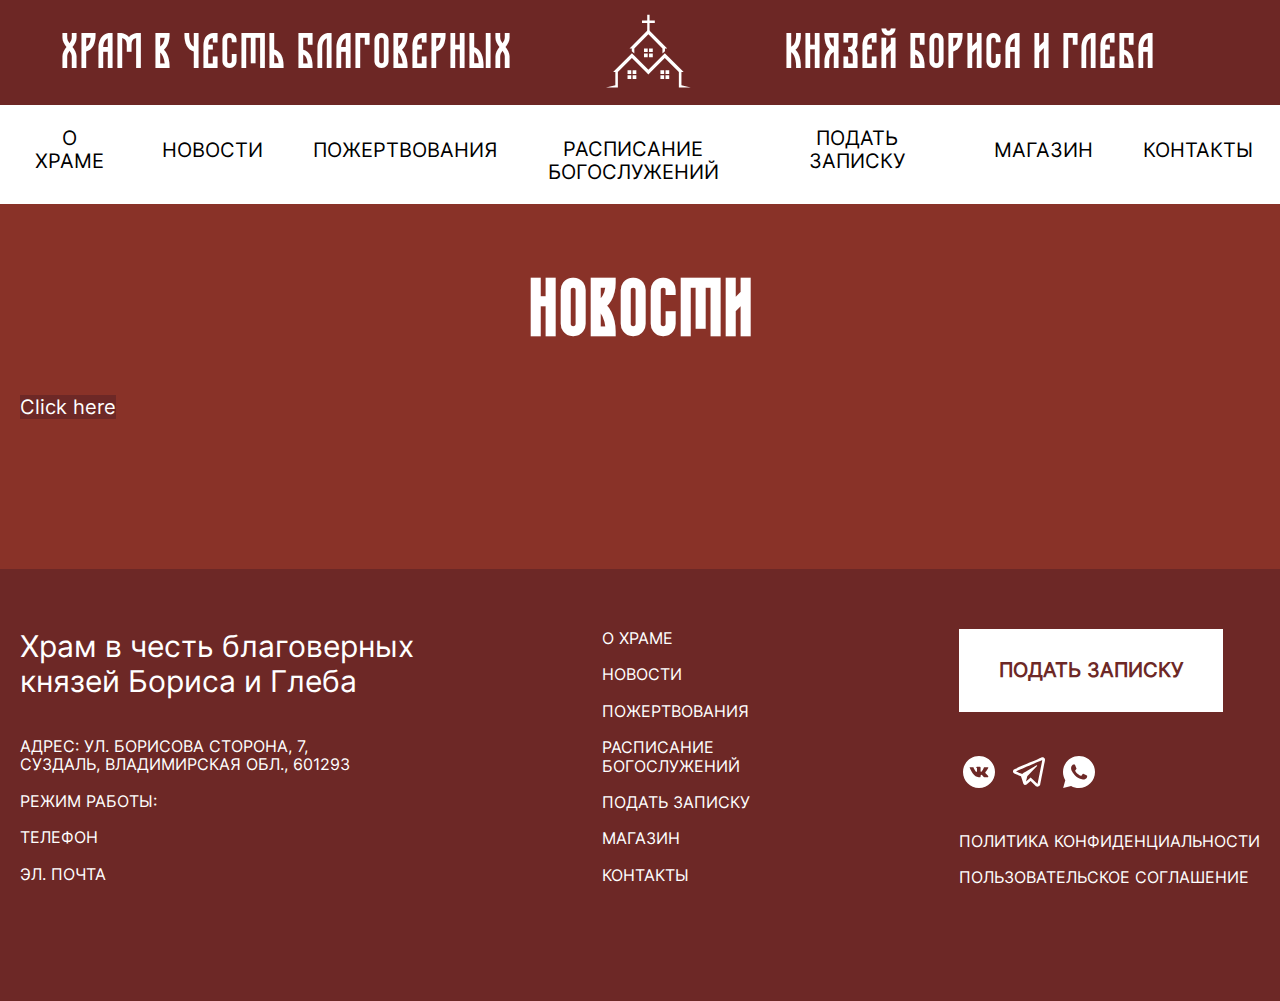
<file: news.html>
<!DOCTYPE html>
<html lang="ru">
<head>
  <meta charset="UTF-8">
  <meta name="viewport" content="width=device-width, initial-scale=1.0">
  <title>Расписание</title>

  <!-- fonts -->
  <link
    rel="preload"
    href="assets/fonts/Inter.woff2"
    as="font"
    type="font/woff2"
    crossorigin />
  <link
    rel="preload"
    href="assets/fonts/Molodo-font.woff2"
    as="font"
    type="font/woff2"
    crossorigin />

  <!-- styles -->
  <link rel="stylesheet" href="assets/css/style.css" />
</head>
<body class="body">
  <header class="header">
    <div class="container">
      <div class="header__content">
        <p class="header__title">Храм в честь благоверных</p>
        <a href="index.html" class="header__logo-link">
          <img
            src="assets/img/logo.svg"
            alt="Логотип в виде церкви"
            class="header__logo" />
        </a>

        <div class="header__mobile-menu menu">
          <input class="menu__toggle" id="menu__toggle" type="checkbox" />
          <label class="menu__btn" for="menu__toggle">
            <span></span>
          </label>
      
          <div class="menu__box">
            <a href="index.html" class="menu__logo-link">
              <img
                src="assets/img/logo.svg"
                alt="Логотип в виде церкви"
                class="menu__logo" />
            </a>
            <ul class="menu-list">
              <li>
                <a class="menu__item" href="about.html">О храме</a>
              </li>
              <li>
                <a class="menu__item" href="news.html">Новости</a>
              </li>
              <li>
                <a class="menu__item" href="index.html#donation">Пожертвования</a>
              </li>
              <li>
                <a class="menu__item" href="schedule.html">
                  <span class="menu-text menu__text--short">Расписание богослужений</span>
                </a>
              </li>
              <li>
                <a class="menu__item" href="donation.html">Подать записку</a>
              </li>
              <li>
                <a class="menu__item" href="#store">Магазин</a>
              </li>
              <li>
                <a class="menu__item" href="contacts.html">Контакты</a>
              </li>
            </ul>
          </div>
        </div>

        <p class="header__title">князей Бориса и Глеба</p>
      </div>
    </div>

    <div class="header__nav-wrapper">
      <div class="container">
        <nav class="header__navigation navigation">
          <ul class="navigation__list">
            <li class="navigation__item">
              <a href="about.html" class="navigation__link">
                <p class="navigation__text">о храме</p>
              </a>
            </li>

            <li class="navigation__item">
              <a href="news.html" class="navigation__link">
                <p class="navigation__text">Новости</p>
              </a>
            </li>

            <li class="navigation__item">
              <a href="index.html#donation" class="navigation__link">
                <p class="navigation__text">Пожертвования</p>
              </a>
            </li>
  
            <li class="navigation__item navigation__item--small navigation__item--padding-top">
              <a href="schedule.html" class="navigation__link">
                <p class="navigation__text">Расписание богослужений</p>
              </a>
            </li>

            <li class="navigation__item">
              <a href="donation.html" class="navigation__link">
                <p class="navigation__text">Подать записку</p>
              </a>
            </li>

            <li class="navigation__item">
              <a href="#store" class="navigation__link">
                <p class="navigation__text">магазин</p>
              </a>
            </li>

            <li class="navigation__item">
              <a href="contacts.html" class="navigation__link">
                <p class="navigation__text">контакты</p>
              </a>
            </li>
          </ul>
        </nav>
      </div>
    </div>
  </header>

  <main class="main">
    <section class="section contacts">
      <div class="container">
        <h1 class="section__title contacts__title">Новости</h1>
        <a href="post.html" class="news">Click here</a>
      </div>
    </section>
  </main>

  <footer class="footer">
    <section class="section footer__navigation-section">
      <div class="container container--brown">
        <div class="footer__wrapper-columns">
          <div class="footer__column">
            <h3 class="footer__title">
              Храм в честь благоверных князей Бориса и Глеба
            </h3>

            <address class="footer__contacts">
              <p class="footer__item footer__address">Адрес: ул. Борисова Сторона, 7, 
                Суздаль, Владимирская обл., 601293</p>
              <p class="footer__item">Режим работы:</p>
              <a class="footer__item" href="tel:+79999999999">Телефон</a>
              <a class="footer__item" href="mailTo:temp@temp.temp">Эл. почта</a>
            </address>
          </div>

          <div class="footer__column">
            <nav class="footer__navigation">
              <ul class="footer__navigation-list">
                <li class="footer__navigation-item">
                  <a href="about.html" class="footer__navigation-link">
                    <p class="footer__navigation-text">о храме</p>
                  </a>
                </li>

                <li class="footer__navigation-item">
                  <a href="#news" class="footer__navigation-link">
                    <p class="footer__navigation-text">Новости</p>
                  </a>
                </li>

                <li class="footer__navigation-item">
                  <a href="#donation" class="footer__navigation-link">
                    <p class="footer__navigation-text">Пожертвования</p>
                  </a>
                </li>

                <li class="footer__navigation-item">
                  <a href="schedule.html" class="footer__navigation-link">
                    <p class="footer__navigation-text">Расписание богослужений</p>
                  </a>
                </li>

                <li class="footer__navigation-item">
                  <a href="#footer" class="footer__navigation-link">
                    <p class="footer__navigation-text">Подать записку</p>
                  </a>
                </li>

                <li class="footer__navigation-item">
                  <a href="#store" class="footer__navigation-link">
                    <p class="footer__navigation-text">магазин</p>
                  </a>
                </li>

                <li class="footer__navigation-item">
                  <a href="#contacts" class="footer__navigation-link">
                    <p class="footer__navigation-text">контакты</p>
                  </a>
                </li>
              </ul>
            </nav>
          </div>

          <div class="footer__column">
            <button class="footer__button submit-note">подать записку</button>

            <div class="footer__social social">
              <ul class="social__list">
                <li class="social__item">
                  <a href="#" class="social__link">
                    <svg class="social__svg" width="40" height="40" viewBox="0 0 40 40" fill="none" xmlns="http://www.w3.org/2000/svg">
                      <g id="VK Circled">
                      <path id="Vector" d="M20 4C11.164 4 4 11.164 4 20C4 28.836 11.164 36 20 36C28.836 36 36 28.836 36 20C36 11.164 28.836 4 20 4ZM28.4813 25.2893L25.9907 25.324C25.9907 25.324 25.4533 25.4293 24.7507 24.944C23.8187 24.304 22.94 22.6387 22.2547 22.8547C21.56 23.076 21.5813 24.5747 21.5813 24.5747C21.5813 24.5747 21.5867 24.8387 21.428 25.0107C21.256 25.196 20.9187 25.1773 20.9187 25.1773H19.8027C19.8027 25.1773 17.3413 25.3813 15.172 23.12C12.8093 20.6547 10.7213 15.7893 10.7213 15.7893C10.7213 15.7893 10.5987 15.4827 10.7293 15.3253C10.8773 15.152 11.276 15.1467 11.276 15.1467L13.9427 15.1333C13.9427 15.1333 14.1933 15.1773 14.3747 15.3107C14.5227 15.42 14.6067 15.6253 14.6067 15.6253C14.6067 15.6253 15.0373 16.7173 15.6093 17.7067C16.724 19.6347 17.2413 20.0573 17.62 19.8507C18.172 19.5493 18.0067 17.1253 18.0067 17.1253C18.0067 17.1253 18.0173 16.2453 17.7293 15.8533C17.5053 15.548 17.084 15.4573 16.9 15.4347C16.7493 15.4147 16.9947 15.0653 17.3147 14.908C17.7947 14.6733 18.6427 14.66 19.644 14.6693C20.424 14.6773 20.6493 14.7253 20.9533 14.8C21.8733 15.0227 21.5613 15.8813 21.5613 17.9413C21.5613 18.6013 21.4427 19.5293 21.9173 19.8347C22.1227 19.9667 22.6227 19.8547 23.8693 17.7293C24.4627 16.7213 24.9067 15.5373 24.9067 15.5373C24.9067 15.5373 25.004 15.3267 25.1547 15.236C25.3093 15.1427 25.5173 15.172 25.5173 15.172L28.324 15.1547C28.324 15.1547 29.1667 15.0533 29.304 15.436C29.448 15.836 28.9893 16.7707 27.8427 18.3C25.96 20.812 25.7507 20.5787 27.3147 22.032C28.808 23.42 29.116 24.0947 29.168 24.18C29.7853 25.208 28.4813 25.2893 28.4813 25.2893Z" fill="white"/>
                      </g>
                    </svg>
                  </a>
                </li>
                <li class="social__item">
                  <a href="#" class="social__link">
                    <svg width="40" height="40" viewBox="0 0 40 40" fill="none" xmlns="http://www.w3.org/2000/svg">
                      <g id="Telegram App">
                      <path d="M33.5391 5.31209C33.1057 5.33121 32.7018 5.45746 32.3464 5.60116C32.0133 5.73511 30.741 6.28081 28.737 7.14022C26.7312 8.00038 24.0753 9.14063 21.2422 10.359C15.576 12.7956 9.20561 15.5385 5.94271 16.9423C5.82001 16.9951 5.39189 17.1318 4.9375 17.4866C4.48311 17.8413 4 18.5764 4 19.3954C4 20.0559 4.31476 20.712 4.71094 21.1038C5.10712 21.4955 5.52633 21.689 5.88542 21.8355C7.1883 22.3671 11.2291 24.0207 11.9922 24.3329C12.2607 25.1556 13.7233 29.6296 14.0625 30.7262C14.2861 31.4498 14.4989 31.903 14.776 32.2626C14.9146 32.4424 15.0757 32.6 15.2708 32.7236C15.3488 32.7729 15.4344 32.8109 15.5208 32.8459L15.526 32.8486C15.546 32.8566 15.5631 32.8701 15.5833 32.8772C15.6214 32.8905 15.6469 32.8921 15.6979 32.9032C15.901 32.9688 16.1061 33.01 16.2891 33.01C17.0693 33.01 17.5469 32.5803 17.5469 32.5803L17.5755 32.5595L21.5885 29.0881L26.4557 33.6923C26.5243 33.7892 27.1634 34.6663 28.5729 34.6663C29.4098 34.6663 30.0738 34.2463 30.5 33.7991C30.9262 33.3519 31.1918 32.882 31.3047 32.2913V32.2887C31.4103 31.7304 35.8958 8.70272 35.8958 8.70272L35.888 8.73397C36.0193 8.13462 36.0537 7.57645 35.9089 7.02563C35.764 6.47482 35.3822 5.94745 34.9089 5.66366C34.4356 5.37993 33.9725 5.29297 33.5391 5.31209ZM33.2891 8.09855C33.2827 8.13746 33.2939 8.1179 33.2839 8.16366L33.2812 8.17928L33.2786 8.19491C33.2786 8.19491 28.8486 30.9281 28.6849 31.7939C28.6969 31.7285 28.6421 31.8585 28.5859 31.9371C28.5065 31.8824 28.3437 31.8121 28.3437 31.8121L28.3177 31.7834L21.6693 25.4944L16.9687 29.5569L18.3672 23.9579C18.3672 23.9579 27.1087 14.9091 27.6354 14.3824C28.0594 13.9611 28.1484 13.8142 28.1484 13.6689C28.1484 13.4742 28.047 13.3329 27.8203 13.3329C27.6163 13.3329 27.342 13.5313 27.1953 13.6246C25.2845 14.8427 16.8958 19.7318 13.1354 21.9189C12.5378 21.6743 8.38622 19.9749 6.97917 19.4006C6.98982 19.396 6.98631 19.3976 6.9974 19.3928C10.2612 17.9886 16.6288 15.2458 22.2943 12.8095C25.127 11.5913 27.7849 10.4502 29.7891 9.59074C31.7624 8.74451 33.1335 8.16211 33.2891 8.09855Z" fill="white"/>
                      </g>
                    </svg>
                  </a>
                </li>
                <li class="social__item">
                  <a href="#" class="social__link">
                    <svg width="40" height="40" viewBox="0 0 40 40" fill="none" xmlns="http://www.w3.org/2000/svg">
                      <g id="WhatsApp">
                      <path d="M20 4C11.164 4 4 11.164 4 20C4 23.0016 4.84312 25.8001 6.28125 28.2005L4.14323 36L12.1094 33.9089C14.4391 35.2334 17.1287 36 20 36C28.836 36 36 28.836 36 20C36 11.164 28.836 4 20 4ZM14.5234 12.5365C14.7834 12.5365 15.0506 12.5349 15.2813 12.5469C15.5666 12.5535 15.8771 12.5744 16.1745 13.2318C16.5278 14.0131 17.2972 15.9732 17.3958 16.1719C17.4945 16.3705 17.5644 16.6046 17.4271 16.8646C17.2964 17.1313 17.2285 17.2926 17.0365 17.5286C16.8378 17.758 16.6201 18.0428 16.4401 18.2161C16.2414 18.4148 16.0363 18.6326 16.2656 19.0286C16.495 19.4246 17.2914 20.7228 18.4687 21.7708C19.9821 23.1228 21.2589 23.5383 21.6562 23.737C22.0536 23.9356 22.2837 23.9047 22.513 23.638C22.749 23.378 23.5042 22.4859 23.7708 22.0885C24.0308 21.6912 24.2963 21.76 24.6562 21.8906C25.0216 22.0213 26.9699 22.981 27.3672 23.1797C27.7645 23.3784 28.025 23.4767 28.125 23.638C28.2277 23.8047 28.2278 24.5981 27.8984 25.5234C27.5691 26.4474 25.9519 27.341 25.2266 27.4036C24.4946 27.4716 23.8114 27.7327 20.4688 26.4167C16.4368 24.8287 13.894 20.699 13.6953 20.4323C13.4966 20.1723 12.0807 18.2852 12.0807 16.3385C12.0807 14.3852 13.1049 13.4286 13.4635 13.0312C13.8289 12.6339 14.2568 12.5365 14.5234 12.5365Z" fill="white"/>
                      </g>
                    </svg>
                  </a>
                </li>
              </ul>
            </div>

            <a href="#" class="footer__policy">
              <p class="footer__policy-text">Политика конфиденциальности</p>
            </a>

            <a href="#" class="footer__user-policy">
              <p class="footer__user-policy-text">Пользовательское соглашение</p>
            </a>
          </div>
        </div>
      </div>
    </section>
  </footer>
</body>
</html>
</file>
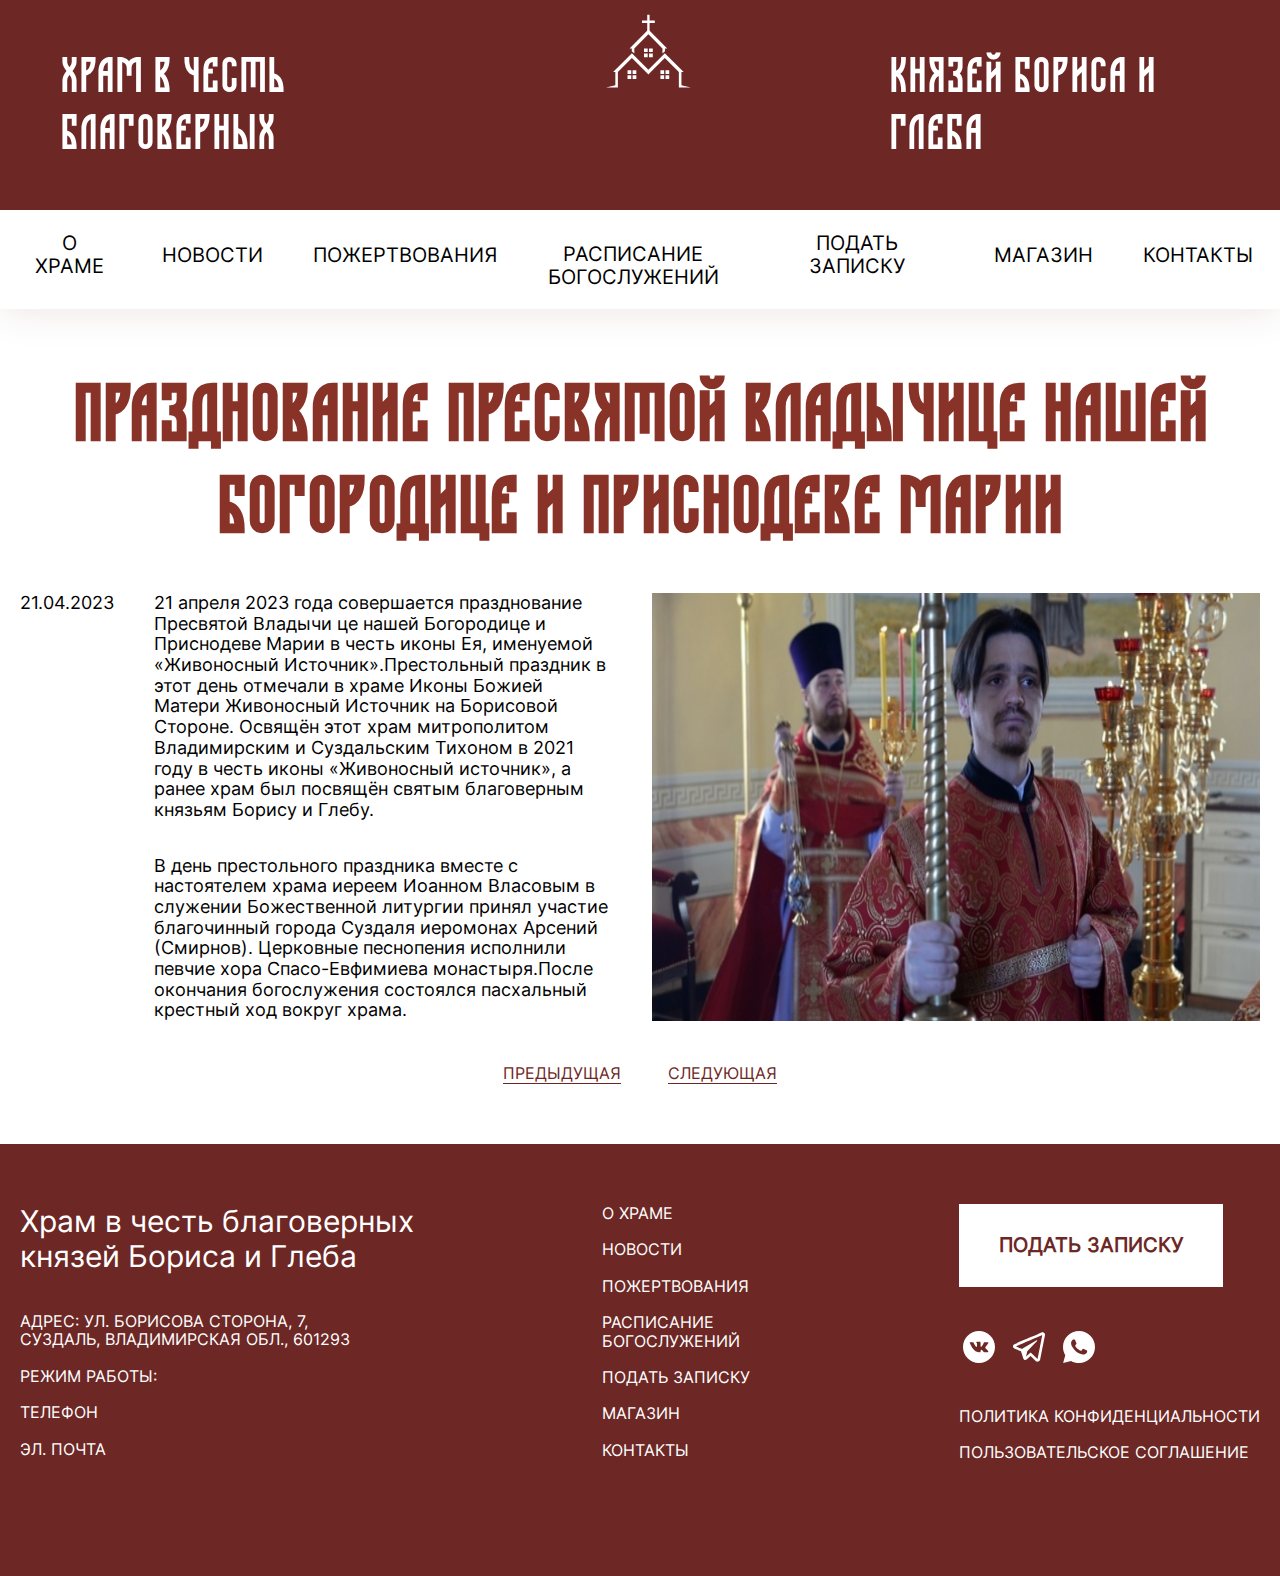
<file: post.html>
<!DOCTYPE html>
<html lang="ru">
  <head>
    <meta charset="UTF-8" />
    <meta name="viewport" content="width=device-width, initial-scale=1.0" />
    <title>Новсть</title>

    <!-- fonts -->
    <link
      rel="preload"
      href="assets/fonts/Inter.woff2"
      as="font"
      type="font/woff2"
      crossorigin />
    <link
      rel="preload"
      href="assets/fonts/Molodo-font.woff2"
      as="font"
      type="font/woff2"
      crossorigin />

    <!-- styles -->
    <link rel="stylesheet" href="assets/css/style.css" />
  </head>
  <body class="body body--bg-white">
    <header class="header header--shadow header--white">
      <div class="container">
        <div class="header__content">
          <p class="header__title">Храм в честь благоверных</p>
          <a href="index.html" class="header__logo-link">
            <img
              src="assets/img/logo.svg"
              alt="Логотип в виде церкви"
              class="header__logo header__logo--white" />

              <svg class="header__logo header__logo--brown" width="48" height="48" viewBox="0 0 48 48" fill="none" xmlns="http://www.w3.org/2000/svg">
                <path fill-rule="evenodd" clip-rule="evenodd" d="M18.3984 36.1248V37.9056H16.6176V36.1248H18.3984ZM16.6176 33.6864H18.3984V35.4672H16.6176V33.6864ZM15.96 36.1248V37.9056H14.1792V36.1248H15.96ZM14.1792 33.6864H15.96V35.4672H14.1792V33.6864ZM34.1904 36.1248V37.9056H32.4096V36.1248H34.1904ZM32.4096 33.6864H34.1904V35.4672H32.4096V33.6864ZM31.752 36.1248V37.9056H29.9712V36.1248H31.752ZM29.9712 33.6864H31.752V35.4672H29.9712V33.6864ZM26.2944 25.6752V27.456H24.5136V25.6752H26.2944ZM24.5136 23.2368H26.2944V25.0176H24.5136V23.2368ZM23.856 25.6752V27.456H22.0752V25.6752H23.856ZM22.0752 23.2368H23.856V25.0176H22.0752V23.2368ZM40.0512 41.9856H42.1488H44.5296L40.0512 40.9296V34.6176H41.1264L32.0784 25.5744L24.1824 33.4656L16.2912 25.5744L7.24797 34.6176H8.32317V40.9344L3.83997 41.9856H6.22077H8.31837H8.60157H9.54237V34.6176L16.2864 27.8736L23.0304 34.6176L24.1776 35.7696L25.3248 34.6176L32.0688 27.8736L38.8128 34.6176V41.9904H39.7536H40.0512V41.9856ZM24.1872 14.1936L33.2304 23.2368H32.1552V24.5616L30.9312 25.6368V23.2416L24.1872 16.4928L17.4384 23.2368V25.6368L16.2144 24.5616V23.2368H15.1392L24.1872 14.1936Z" fill="#6D2725"/>
                <path fill-rule="evenodd" clip-rule="evenodd" d="M23.6304 7.05603H24.7584V9.86403H27.2688V10.992H24.7584V16.2096H23.6304V10.992H21.12V9.86403H23.6304V7.05603Z" fill="#6D2725"/>
              </svg>
          </a>

          <div class="header__mobile-menu menu">
            <input class="menu__toggle" id="menu__toggle" type="checkbox" />
            <label class="menu__btn menu__btn--brown" for="menu__toggle">
              <span></span>
            </label>

            <div class="menu__box">
              <a href="index.html" class="menu__logo-link">
                <img
                  src="assets/img/logo.svg"
                  alt="Логотип в виде церкви"
                  class="menu__logo" />
              </a>
              <ul class="menu-list">
                <li>
                  <a class="menu__item" href="about.html">О храме</a>
                </li>
                <li>
                  <a class="menu__item" href="news.html">Новости</a>
                </li>
                <li>
                  <a class="menu__item" href="index.html#donation">Пожертвования</a>
                </li>
                <li>
                  <a class="menu__item" href="schedule.html">
                    <span class="menu-text menu__text--short"
                      >Расписание богослужений</span
                    >
                  </a>
                </li>
                <li>
                  <a class="menu__item" href="donation.html">Подать записку</a>
                </li>
                <li>
                  <a class="menu__item" href="#store">Магазин</a>
                </li>
                <li>
                  <a class="menu__item" href="contacts.html">Контакты</a>
                </li>
              </ul>
            </div>
          </div>

          <p class="header__title">князей Бориса и Глеба</p>
        </div>
      </div>

      <div class="header__nav-wrapper">
        <div class="container">
          <nav class="header__navigation navigation">
            <ul class="navigation__list">
              <li class="navigation__item">
                <a href="about.html" class="navigation__link">
                  <p class="navigation__text">о храме</p>
                </a>
              </li>

              <li class="navigation__item">
                <a href="news.html" class="navigation__link">
                  <p class="navigation__text">Новости</p>
                </a>
              </li>

              <li class="navigation__item">
                <a href="index.html#donation" class="navigation__link">
                  <p class="navigation__text">Пожертвования</p>
                </a>
              </li>

              <li
                class="navigation__item navigation__item--small navigation__item--padding-top">
                <a href="schedule.html" class="navigation__link">
                  <p class="navigation__text">Расписание богослужений</p>
                </a>
              </li>

              <li class="navigation__item">
                <a href="donation.html" class="navigation__link">
                  <p class="navigation__text">Подать записку</p>
                </a>
              </li>

              <li class="navigation__item">
                <a href="#store" class="navigation__link">
                  <p class="navigation__text">магазин</p>
                </a>
              </li>

              <li class="navigation__item">
                <a href="contacts.html" class="navigation__link">
                  <p class="navigation__text">контакты</p>
                </a>
              </li>
            </ul>
          </nav>
        </div>
      </div>
    </header>

    <main class="main">
      <section class="section post">
        <div class="container">
          <h1 class="section__title section__title--brown post__title">
            празднование Пресвятой Владычице нашей Богородице и Приснодеве Марии
          </h1>

          <div class="post__content content">
            <div class="content__info-wrapper info">
              <p class="content__date">21.04.2023</p>
              <div class="info__text">
                <p class="info__text-content">
                  21 апреля 2023 года совершается празднование Пресвятой Владычи
                  це нашей Богородице и Приснодеве Марии в честь иконы Ея,
                  именуемой «Живоносный Источник».Престольный праздник в этот
                  день отмечали в храме Иконы Божией Матери Живоносный Источник
                  на Борисовой Стороне. Освящён этот храм митрополитом
                  Владимирским и Суздальским Тихоном в 2021 году в честь иконы
                  «Живоносный источник», а ранее храм был посвящён святым
                  благоверным князьям Борису и Глебу.
                </p>
                <p class="info__text-content">
                  В день престольного праздника вместе с настоятелем храма
                  иереем Иоанном Власовым в служении Божественной литургии
                  принял участие благочинный города Суздаля иеромонах Арсений
                  (Смирнов). Церковные песнопения исполнили певчие хора
                  Спасо-Евфимиева монастыря.После окончания богослужения
                  состоялся пасхальный крестный ход вокруг храма.
                </p>
              </div>

              <img
                class="info__img"
                src="assets/img/news/news-img.jpeg"
                alt="Миша держит что-то в руках и смотрит на подсвечник, 
                  а на заднем фоне какой-то (предположительно священник)
                  ходит с (наверное, кадилом)" />
            </div>
          </div>

          <div class="post__navigation">
            <a href="#prev" class="post__navigation-item body__page-link-text body__page-link-text--dark-color">предыдущая</a>
            <a href="#next" class="post__navigation-item body__page-link-text body__page-link-text--dark-color">следующая</a>
          </div>
        </div>
      </section>
    </main>

    <footer class="footer">
      <section class="section footer__navigation-section">
        <div class="container container--brown">
          <div class="footer__wrapper-columns">
            <div class="footer__column">
              <h3 class="footer__title">
                Храм в честь благоверных князей Бориса и Глеба
              </h3>

              <address class="footer__contacts">
                <p class="footer__item footer__address">
                  Адрес: ул. Борисова Сторона, 7, Суздаль, Владимирская обл.,
                  601293
                </p>
                <p class="footer__item">Режим работы:</p>
                <a class="footer__item" href="tel:+79999999999">Телефон</a>
                <a class="footer__item" href="mailTo:temp@temp.temp"
                  >Эл. почта</a
                >
              </address>
            </div>

            <div class="footer__column">
              <nav class="footer__navigation">
                <ul class="footer__navigation-list">
                  <li class="footer__navigation-item">
                    <a href="about.html" class="footer__navigation-link">
                      <p class="footer__navigation-text">о храме</p>
                    </a>
                  </li>

                  <li class="footer__navigation-item">
                    <a href="#news" class="footer__navigation-link">
                      <p class="footer__navigation-text">Новости</p>
                    </a>
                  </li>

                  <li class="footer__navigation-item">
                    <a href="#donation" class="footer__navigation-link">
                      <p class="footer__navigation-text">Пожертвования</p>
                    </a>
                  </li>

                  <li class="footer__navigation-item">
                    <a href="schedule.html" class="footer__navigation-link">
                      <p class="footer__navigation-text">
                        Расписание богослужений
                      </p>
                    </a>
                  </li>

                  <li class="footer__navigation-item">
                    <a href="#footer" class="footer__navigation-link">
                      <p class="footer__navigation-text">Подать записку</p>
                    </a>
                  </li>

                  <li class="footer__navigation-item">
                    <a href="#store" class="footer__navigation-link">
                      <p class="footer__navigation-text">магазин</p>
                    </a>
                  </li>

                  <li class="footer__navigation-item">
                    <a href="#contacts" class="footer__navigation-link">
                      <p class="footer__navigation-text">контакты</p>
                    </a>
                  </li>
                </ul>
              </nav>
            </div>

            <div class="footer__column">
              <button class="footer__button submit-note">подать записку</button>

              <div class="footer__social social">
                <ul class="social__list">
                  <li class="social__item">
                    <a href="#" class="social__link">
                      <svg
                        class="social__svg"
                        width="40"
                        height="40"
                        viewBox="0 0 40 40"
                        fill="none"
                        xmlns="http://www.w3.org/2000/svg">
                        <g id="VK Circled">
                          <path
                            id="Vector"
                            d="M20 4C11.164 4 4 11.164 4 20C4 28.836 11.164 36 20 36C28.836 36 36 28.836 36 20C36 11.164 28.836 4 20 4ZM28.4813 25.2893L25.9907 25.324C25.9907 25.324 25.4533 25.4293 24.7507 24.944C23.8187 24.304 22.94 22.6387 22.2547 22.8547C21.56 23.076 21.5813 24.5747 21.5813 24.5747C21.5813 24.5747 21.5867 24.8387 21.428 25.0107C21.256 25.196 20.9187 25.1773 20.9187 25.1773H19.8027C19.8027 25.1773 17.3413 25.3813 15.172 23.12C12.8093 20.6547 10.7213 15.7893 10.7213 15.7893C10.7213 15.7893 10.5987 15.4827 10.7293 15.3253C10.8773 15.152 11.276 15.1467 11.276 15.1467L13.9427 15.1333C13.9427 15.1333 14.1933 15.1773 14.3747 15.3107C14.5227 15.42 14.6067 15.6253 14.6067 15.6253C14.6067 15.6253 15.0373 16.7173 15.6093 17.7067C16.724 19.6347 17.2413 20.0573 17.62 19.8507C18.172 19.5493 18.0067 17.1253 18.0067 17.1253C18.0067 17.1253 18.0173 16.2453 17.7293 15.8533C17.5053 15.548 17.084 15.4573 16.9 15.4347C16.7493 15.4147 16.9947 15.0653 17.3147 14.908C17.7947 14.6733 18.6427 14.66 19.644 14.6693C20.424 14.6773 20.6493 14.7253 20.9533 14.8C21.8733 15.0227 21.5613 15.8813 21.5613 17.9413C21.5613 18.6013 21.4427 19.5293 21.9173 19.8347C22.1227 19.9667 22.6227 19.8547 23.8693 17.7293C24.4627 16.7213 24.9067 15.5373 24.9067 15.5373C24.9067 15.5373 25.004 15.3267 25.1547 15.236C25.3093 15.1427 25.5173 15.172 25.5173 15.172L28.324 15.1547C28.324 15.1547 29.1667 15.0533 29.304 15.436C29.448 15.836 28.9893 16.7707 27.8427 18.3C25.96 20.812 25.7507 20.5787 27.3147 22.032C28.808 23.42 29.116 24.0947 29.168 24.18C29.7853 25.208 28.4813 25.2893 28.4813 25.2893Z"
                            fill="white" />
                        </g>
                      </svg>
                    </a>
                  </li>
                  <li class="social__item">
                    <a href="#" class="social__link">
                      <svg
                        width="40"
                        height="40"
                        viewBox="0 0 40 40"
                        fill="none"
                        xmlns="http://www.w3.org/2000/svg">
                        <g id="Telegram App">
                          <path
                            d="M33.5391 5.31209C33.1057 5.33121 32.7018 5.45746 32.3464 5.60116C32.0133 5.73511 30.741 6.28081 28.737 7.14022C26.7312 8.00038 24.0753 9.14063 21.2422 10.359C15.576 12.7956 9.20561 15.5385 5.94271 16.9423C5.82001 16.9951 5.39189 17.1318 4.9375 17.4866C4.48311 17.8413 4 18.5764 4 19.3954C4 20.0559 4.31476 20.712 4.71094 21.1038C5.10712 21.4955 5.52633 21.689 5.88542 21.8355C7.1883 22.3671 11.2291 24.0207 11.9922 24.3329C12.2607 25.1556 13.7233 29.6296 14.0625 30.7262C14.2861 31.4498 14.4989 31.903 14.776 32.2626C14.9146 32.4424 15.0757 32.6 15.2708 32.7236C15.3488 32.7729 15.4344 32.8109 15.5208 32.8459L15.526 32.8486C15.546 32.8566 15.5631 32.8701 15.5833 32.8772C15.6214 32.8905 15.6469 32.8921 15.6979 32.9032C15.901 32.9688 16.1061 33.01 16.2891 33.01C17.0693 33.01 17.5469 32.5803 17.5469 32.5803L17.5755 32.5595L21.5885 29.0881L26.4557 33.6923C26.5243 33.7892 27.1634 34.6663 28.5729 34.6663C29.4098 34.6663 30.0738 34.2463 30.5 33.7991C30.9262 33.3519 31.1918 32.882 31.3047 32.2913V32.2887C31.4103 31.7304 35.8958 8.70272 35.8958 8.70272L35.888 8.73397C36.0193 8.13462 36.0537 7.57645 35.9089 7.02563C35.764 6.47482 35.3822 5.94745 34.9089 5.66366C34.4356 5.37993 33.9725 5.29297 33.5391 5.31209ZM33.2891 8.09855C33.2827 8.13746 33.2939 8.1179 33.2839 8.16366L33.2812 8.17928L33.2786 8.19491C33.2786 8.19491 28.8486 30.9281 28.6849 31.7939C28.6969 31.7285 28.6421 31.8585 28.5859 31.9371C28.5065 31.8824 28.3437 31.8121 28.3437 31.8121L28.3177 31.7834L21.6693 25.4944L16.9687 29.5569L18.3672 23.9579C18.3672 23.9579 27.1087 14.9091 27.6354 14.3824C28.0594 13.9611 28.1484 13.8142 28.1484 13.6689C28.1484 13.4742 28.047 13.3329 27.8203 13.3329C27.6163 13.3329 27.342 13.5313 27.1953 13.6246C25.2845 14.8427 16.8958 19.7318 13.1354 21.9189C12.5378 21.6743 8.38622 19.9749 6.97917 19.4006C6.98982 19.396 6.98631 19.3976 6.9974 19.3928C10.2612 17.9886 16.6288 15.2458 22.2943 12.8095C25.127 11.5913 27.7849 10.4502 29.7891 9.59074C31.7624 8.74451 33.1335 8.16211 33.2891 8.09855Z"
                            fill="white" />
                        </g>
                      </svg>
                    </a>
                  </li>
                  <li class="social__item">
                    <a href="#" class="social__link">
                      <svg
                        width="40"
                        height="40"
                        viewBox="0 0 40 40"
                        fill="none"
                        xmlns="http://www.w3.org/2000/svg">
                        <g id="WhatsApp">
                          <path
                            d="M20 4C11.164 4 4 11.164 4 20C4 23.0016 4.84312 25.8001 6.28125 28.2005L4.14323 36L12.1094 33.9089C14.4391 35.2334 17.1287 36 20 36C28.836 36 36 28.836 36 20C36 11.164 28.836 4 20 4ZM14.5234 12.5365C14.7834 12.5365 15.0506 12.5349 15.2813 12.5469C15.5666 12.5535 15.8771 12.5744 16.1745 13.2318C16.5278 14.0131 17.2972 15.9732 17.3958 16.1719C17.4945 16.3705 17.5644 16.6046 17.4271 16.8646C17.2964 17.1313 17.2285 17.2926 17.0365 17.5286C16.8378 17.758 16.6201 18.0428 16.4401 18.2161C16.2414 18.4148 16.0363 18.6326 16.2656 19.0286C16.495 19.4246 17.2914 20.7228 18.4687 21.7708C19.9821 23.1228 21.2589 23.5383 21.6562 23.737C22.0536 23.9356 22.2837 23.9047 22.513 23.638C22.749 23.378 23.5042 22.4859 23.7708 22.0885C24.0308 21.6912 24.2963 21.76 24.6562 21.8906C25.0216 22.0213 26.9699 22.981 27.3672 23.1797C27.7645 23.3784 28.025 23.4767 28.125 23.638C28.2277 23.8047 28.2278 24.5981 27.8984 25.5234C27.5691 26.4474 25.9519 27.341 25.2266 27.4036C24.4946 27.4716 23.8114 27.7327 20.4688 26.4167C16.4368 24.8287 13.894 20.699 13.6953 20.4323C13.4966 20.1723 12.0807 18.2852 12.0807 16.3385C12.0807 14.3852 13.1049 13.4286 13.4635 13.0312C13.8289 12.6339 14.2568 12.5365 14.5234 12.5365Z"
                            fill="white" />
                        </g>
                      </svg>
                    </a>
                  </li>
                </ul>
              </div>

              <a href="#" class="footer__policy">
                <p class="footer__policy-text">Политика конфиденциальности</p>
              </a>

              <a href="#" class="footer__user-policy">
                <p class="footer__user-policy-text">
                  Пользовательское соглашение
                </p>
              </a>
            </div>
          </div>
        </div>
      </section>
    </footer>
  </body>
</html>
</file>
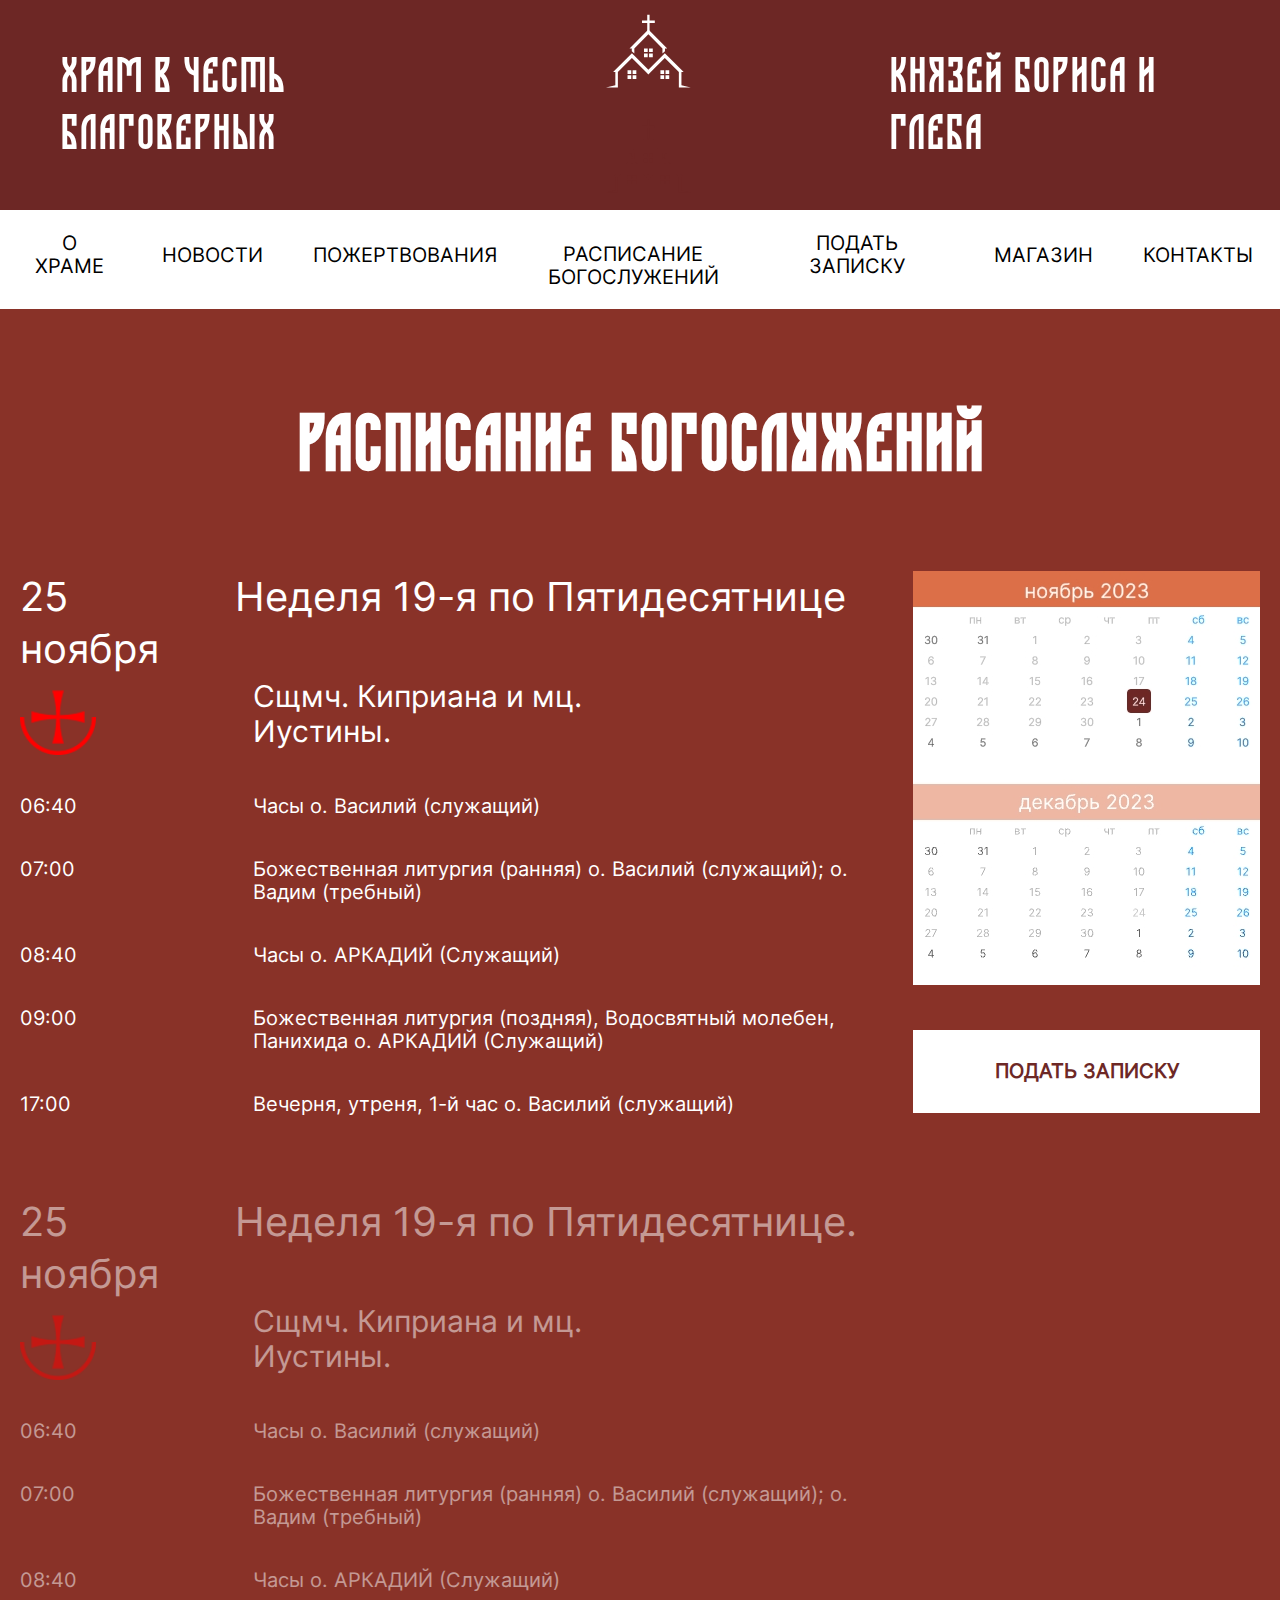
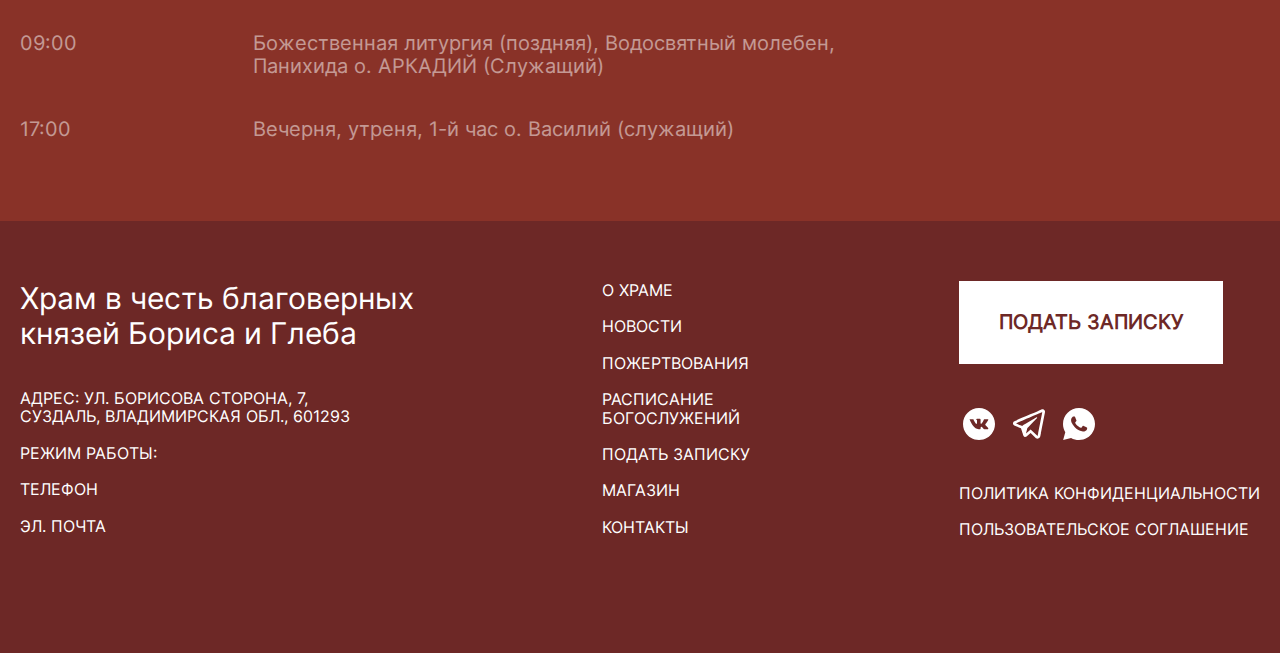
<file: schedule.html>
<!DOCTYPE html>
<html lang="ru">
<head>
  <meta charset="UTF-8">
  <meta name="viewport" content="width=device-width, initial-scale=1.0">
  <title>Расписание</title>

  <!-- fonts -->
  <link
    rel="preload"
    href="assets/fonts/Inter.woff2"
    as="font"
    type="font/woff2"
    crossorigin />
  <link
    rel="preload"
    href="assets/fonts/Molodo-font.woff2"
    as="font"
    type="font/woff2"
    crossorigin />

  <!-- styles -->
  <link rel="stylesheet" href="assets/css/style.css" />
</head>
<body class="body body--bg-white-mobile">
  <header class="header header--white">
    <div class="container">
      <div class="header__content">
        <p class="header__title">Храм в честь благоверных</p>
        <a href="index.html" class="header__logo-link">
          <img
            src="assets/img/logo.svg"
            alt="Логотип в виде церкви"
            class="header__logo header__logo--white" />

          <svg class="header__logo header__logo--brown" width="48" height="48" viewBox="0 0 48 48" fill="none" xmlns="http://www.w3.org/2000/svg">
            <path fill-rule="evenodd" clip-rule="evenodd" d="M18.3984 36.1248V37.9056H16.6176V36.1248H18.3984ZM16.6176 33.6864H18.3984V35.4672H16.6176V33.6864ZM15.96 36.1248V37.9056H14.1792V36.1248H15.96ZM14.1792 33.6864H15.96V35.4672H14.1792V33.6864ZM34.1904 36.1248V37.9056H32.4096V36.1248H34.1904ZM32.4096 33.6864H34.1904V35.4672H32.4096V33.6864ZM31.752 36.1248V37.9056H29.9712V36.1248H31.752ZM29.9712 33.6864H31.752V35.4672H29.9712V33.6864ZM26.2944 25.6752V27.456H24.5136V25.6752H26.2944ZM24.5136 23.2368H26.2944V25.0176H24.5136V23.2368ZM23.856 25.6752V27.456H22.0752V25.6752H23.856ZM22.0752 23.2368H23.856V25.0176H22.0752V23.2368ZM40.0512 41.9856H42.1488H44.5296L40.0512 40.9296V34.6176H41.1264L32.0784 25.5744L24.1824 33.4656L16.2912 25.5744L7.24797 34.6176H8.32317V40.9344L3.83997 41.9856H6.22077H8.31837H8.60157H9.54237V34.6176L16.2864 27.8736L23.0304 34.6176L24.1776 35.7696L25.3248 34.6176L32.0688 27.8736L38.8128 34.6176V41.9904H39.7536H40.0512V41.9856ZM24.1872 14.1936L33.2304 23.2368H32.1552V24.5616L30.9312 25.6368V23.2416L24.1872 16.4928L17.4384 23.2368V25.6368L16.2144 24.5616V23.2368H15.1392L24.1872 14.1936Z" fill="#6D2725"/>
            <path fill-rule="evenodd" clip-rule="evenodd" d="M23.6304 7.05603H24.7584V9.86403H27.2688V10.992H24.7584V16.2096H23.6304V10.992H21.12V9.86403H23.6304V7.05603Z" fill="#6D2725"/>
          </svg>
        </a>

        <div class="header__mobile-menu menu">
          <input class="menu__toggle" id="menu__toggle" type="checkbox" />
          <label class="menu__btn menu__btn--brown" for="menu__toggle">
            <span></span>
          </label>

          <div class="menu__box">
            <a href="index.html" class="menu__logo-link">
              <img
                src="assets/img/logo.svg"
                alt="Логотип в виде церкви"
                class="menu__logo" />
            </a>
            <ul class="menu-list">
              <li>
                <a class="menu__item" href="about.html">О храме</a>
              </li>
              <li>
                <a class="menu__item" href="news.html">Новости</a>
              </li>
              <li>
                <a class="menu__item" href="index.html#donation">Пожертвования</a>
              </li>
              <li>
                <a class="menu__item" href="schedule.html">
                  <span class="menu-text menu__text--short"
                    >Расписание богослужений</span
                  >
                </a>
              </li>
              <li>
                <a class="menu__item" href="donation.html">Подать записку</a>
              </li>
              <li>
                <a class="menu__item" href="#store">Магазин</a>
              </li>
              <li>
                <a class="menu__item" href="contacts.html">Контакты</a>
              </li>
            </ul>
          </div>
        </div>

        <p class="header__title">князей Бориса и Глеба</p>
      </div>
    </div>

    <div class="header__nav-wrapper">
      <div class="container">
        <nav class="header__navigation navigation">
          <ul class="navigation__list">
            <li class="navigation__item">
              <a href="about.html" class="navigation__link">
                <p class="navigation__text">о храме</p>
              </a>
            </li>

            <li class="navigation__item">
              <a href="news.html" class="navigation__link">
                <p class="navigation__text">Новости</p>
              </a>
            </li>

            <li class="navigation__item">
              <a href="index.html#donation" class="navigation__link">
                <p class="navigation__text">Пожертвования</p>
              </a>
            </li>
  
            <li class="navigation__item navigation__item--small navigation__item--padding-top">
              <a href="schedule.html" class="navigation__link">
                <p class="navigation__text">Расписание богослужений</p>
              </a>
            </li>

            <li class="navigation__item">
              <a href="donation.html" class="navigation__link">
                <p class="navigation__text">Подать записку</p>
              </a>
            </li>

            <li class="navigation__item">
              <a href="#store" class="navigation__link">
                <p class="navigation__text">магазин</p>
              </a>
            </li>

            <li class="navigation__item">
              <a href="contacts.html" class="navigation__link">
                <p class="navigation__text">контакты</p>
              </a>
            </li>
          </ul>
        </nav>
      </div>
    </div>
  </header>

  <main class="main"> 
    <section class="section schedule">
      <div class="container">
        <h1 class="section__title schedule__title">Расписание богослужений</h1>

        <aside class="calendar">
          <div class="calendar__month">
            <img class="calendar__tmp" src="assets/img/schedule/calendar.jpeg" alt="">
          </div>

          <a href="donation.html" class="calendar__btn submit-note submit-note--w100">подать записку</a>
        </aside>

        <section class="day-schedule day-schedule--active">
          <div class="day-schedule__container">
            <div class="day-schedule__entry">
              <div class="day-schedule__line day-schedule__line--title">
                <p class="day-schedule__title day-schedule__title--date">25 ноября</p>
                <p class="day-schedule__title day-schedule__title--bold">Неделя 19-я по Пятидесятнице</p>
              </div>
              
              <div class="day-schedule__line day-schedule__line--subtitle">
                <img class="day-schedule__img" src="assets/img/schedule/sign.png" alt="Красный знак с крестом">
                <p class="day-schedule__subtitle">Сщмч. Киприана и мц. Иустины.</p>
              </div>
              
              <ul class="day-shedule__list">
                <li class="day-schedule__item">
                  <div class="day-schedule__time">06:40</div>
                  <div class="day-schedule__event">Часы о. Василий (служащий)</div>
                </li>
                <li class="day-schedule__item">
                  <div class="day-schedule__time">07:00</div>
                  <div class="day-schedule__event">Божественная литургия (ранняя) о. Василий (служащий); о. Вадим (требный)</div>
                </li>
                <li class="day-schedule__item">
                  <div class="day-schedule__time">08:40</div>
                  <div class="day-schedule__event">Часы о. АРКАДИЙ (Служащий)</div>
                </li>
                <li class="day-schedule__item">
                  <div class="day-schedule__time">09:00</div>
                  <div class="day-schedule__event">Божественная литургия (поздняя), Водосвятный молебен, Панихида о. АРКАДИЙ (Служащий)</div>
                </li>
                <li class="day-schedule__item">
                  <div class="day-schedule__time">17:00</div>
                  <div class="day-schedule__event">Вечерня, утреня, 1-й час о. Василий (служащий)</div>
                </li>
              </ul>
            </div>
          </div>
        </section>

        <section class="day-schedule day-schedule--disabled">
          <div class="day-schedule__container">
            <div class="day-schedule__entry">
              <div class="day-schedule__line day-schedule__line--title">
                <p class="day-schedule__title day-schedule__title--date">25 ноября</p>
                <p class="day-schedule__title day-schedule__title--bold">Неделя 19-я по Пятидесятнице.</p>
              </div>
              
              <div class="day-schedule__line day-schedule__line--subtitle">
                <img class="day-schedule__img" src="assets/img/schedule/sign.png" alt="Красный знак с крестом">
                <p class="day-schedule__subtitle">Сщмч. Киприана и мц. Иустины.</p>
              </div>
              
              <ul class="day-shedule__list">
                <li class="day-schedule__item">
                  <div class="day-schedule__time">06:40</div>
                  <div class="day-schedule__event">Часы о. Василий (служащий)</div>
                </li>
                <li class="day-schedule__item">
                  <div class="day-schedule__time">07:00</div>
                  <div class="day-schedule__event">Божественная литургия (ранняя) о. Василий (служащий); о. Вадим (требный)</div>
                </li>
                <li class="day-schedule__item">
                  <div class="day-schedule__time">08:40</div>
                  <div class="day-schedule__event">Часы о. АРКАДИЙ (Служащий)</div>
                </li>
                <li class="day-schedule__item">
                  <div class="day-schedule__time">09:00</div>
                  <div class="day-schedule__event">Божественная литургия (поздняя), Водосвятный молебен, Панихида о. АРКАДИЙ (Служащий)</div>
                </li>
                <li class="day-schedule__item">
                  <div class="day-schedule__time">17:00</div>
                  <div class="day-schedule__event">Вечерня, утреня, 1-й час о. Василий (служащий)</div>
                </li>
              </ul>
            </div>
          </div>
        </section>
      </div>
    </section>
  </main>

  <footer class="footer">
    <section class="section footer__navigation-section">
      <div class="container container--brown">
        <div class="footer__wrapper-columns">
          <div class="footer__column">
            <h3 class="footer__title">
              Храм в честь благоверных князей Бориса и Глеба
            </h3>

            <address class="footer__contacts">
              <p class="footer__item footer__address">Адрес: ул. Борисова Сторона, 7, 
                Суздаль, Владимирская обл., 601293</p>
              <p class="footer__item">Режим работы:</p>
              <a class="footer__item" href="tel:+79999999999">Телефон</a>
              <a class="footer__item" href="mailTo:temp@temp.temp">Эл. почта</a>
            </address>
          </div>

          <div class="footer__column">
            <nav class="footer__navigation">
              <ul class="footer__navigation-list">
                <li class="footer__navigation-item">
                  <a href="about.html" class="footer__navigation-link">
                    <p class="footer__navigation-text">о храме</p>
                  </a>
                </li>

                <li class="footer__navigation-item">
                  <a href="#news" class="footer__navigation-link">
                    <p class="footer__navigation-text">Новости</p>
                  </a>
                </li>

                <li class="footer__navigation-item">
                  <a href="#donation" class="footer__navigation-link">
                    <p class="footer__navigation-text">Пожертвования</p>
                  </a>
                </li>

                <li class="footer__navigation-item">
                  <a href="schedule.html" class="footer__navigation-link">
                    <p class="footer__navigation-text">Расписание богослужений</p>
                  </a>
                </li>

                <li class="footer__navigation-item">
                  <a href="#footer" class="footer__navigation-link">
                    <p class="footer__navigation-text">Подать записку</p>
                  </a>
                </li>

                <li class="footer__navigation-item">
                  <a href="#store" class="footer__navigation-link">
                    <p class="footer__navigation-text">магазин</p>
                  </a>
                </li>

                <li class="footer__navigation-item">
                  <a href="#contacts" class="footer__navigation-link">
                    <p class="footer__navigation-text">контакты</p>
                  </a>
                </li>
              </ul>
            </nav>
          </div>

          <div class="footer__column">
            <button class="footer__button submit-note">подать записку</button>

            <div class="footer__social social">
              <ul class="social__list">
                <li class="social__item">
                  <a href="#" class="social__link">
                    <svg class="social__svg" width="40" height="40" viewBox="0 0 40 40" fill="none" xmlns="http://www.w3.org/2000/svg">
                      <g id="VK Circled">
                      <path id="Vector" d="M20 4C11.164 4 4 11.164 4 20C4 28.836 11.164 36 20 36C28.836 36 36 28.836 36 20C36 11.164 28.836 4 20 4ZM28.4813 25.2893L25.9907 25.324C25.9907 25.324 25.4533 25.4293 24.7507 24.944C23.8187 24.304 22.94 22.6387 22.2547 22.8547C21.56 23.076 21.5813 24.5747 21.5813 24.5747C21.5813 24.5747 21.5867 24.8387 21.428 25.0107C21.256 25.196 20.9187 25.1773 20.9187 25.1773H19.8027C19.8027 25.1773 17.3413 25.3813 15.172 23.12C12.8093 20.6547 10.7213 15.7893 10.7213 15.7893C10.7213 15.7893 10.5987 15.4827 10.7293 15.3253C10.8773 15.152 11.276 15.1467 11.276 15.1467L13.9427 15.1333C13.9427 15.1333 14.1933 15.1773 14.3747 15.3107C14.5227 15.42 14.6067 15.6253 14.6067 15.6253C14.6067 15.6253 15.0373 16.7173 15.6093 17.7067C16.724 19.6347 17.2413 20.0573 17.62 19.8507C18.172 19.5493 18.0067 17.1253 18.0067 17.1253C18.0067 17.1253 18.0173 16.2453 17.7293 15.8533C17.5053 15.548 17.084 15.4573 16.9 15.4347C16.7493 15.4147 16.9947 15.0653 17.3147 14.908C17.7947 14.6733 18.6427 14.66 19.644 14.6693C20.424 14.6773 20.6493 14.7253 20.9533 14.8C21.8733 15.0227 21.5613 15.8813 21.5613 17.9413C21.5613 18.6013 21.4427 19.5293 21.9173 19.8347C22.1227 19.9667 22.6227 19.8547 23.8693 17.7293C24.4627 16.7213 24.9067 15.5373 24.9067 15.5373C24.9067 15.5373 25.004 15.3267 25.1547 15.236C25.3093 15.1427 25.5173 15.172 25.5173 15.172L28.324 15.1547C28.324 15.1547 29.1667 15.0533 29.304 15.436C29.448 15.836 28.9893 16.7707 27.8427 18.3C25.96 20.812 25.7507 20.5787 27.3147 22.032C28.808 23.42 29.116 24.0947 29.168 24.18C29.7853 25.208 28.4813 25.2893 28.4813 25.2893Z" fill="white"/>
                      </g>
                    </svg>
                  </a>
                </li>
                <li class="social__item">
                  <a href="#" class="social__link">
                    <svg width="40" height="40" viewBox="0 0 40 40" fill="none" xmlns="http://www.w3.org/2000/svg">
                      <g id="Telegram App">
                      <path d="M33.5391 5.31209C33.1057 5.33121 32.7018 5.45746 32.3464 5.60116C32.0133 5.73511 30.741 6.28081 28.737 7.14022C26.7312 8.00038 24.0753 9.14063 21.2422 10.359C15.576 12.7956 9.20561 15.5385 5.94271 16.9423C5.82001 16.9951 5.39189 17.1318 4.9375 17.4866C4.48311 17.8413 4 18.5764 4 19.3954C4 20.0559 4.31476 20.712 4.71094 21.1038C5.10712 21.4955 5.52633 21.689 5.88542 21.8355C7.1883 22.3671 11.2291 24.0207 11.9922 24.3329C12.2607 25.1556 13.7233 29.6296 14.0625 30.7262C14.2861 31.4498 14.4989 31.903 14.776 32.2626C14.9146 32.4424 15.0757 32.6 15.2708 32.7236C15.3488 32.7729 15.4344 32.8109 15.5208 32.8459L15.526 32.8486C15.546 32.8566 15.5631 32.8701 15.5833 32.8772C15.6214 32.8905 15.6469 32.8921 15.6979 32.9032C15.901 32.9688 16.1061 33.01 16.2891 33.01C17.0693 33.01 17.5469 32.5803 17.5469 32.5803L17.5755 32.5595L21.5885 29.0881L26.4557 33.6923C26.5243 33.7892 27.1634 34.6663 28.5729 34.6663C29.4098 34.6663 30.0738 34.2463 30.5 33.7991C30.9262 33.3519 31.1918 32.882 31.3047 32.2913V32.2887C31.4103 31.7304 35.8958 8.70272 35.8958 8.70272L35.888 8.73397C36.0193 8.13462 36.0537 7.57645 35.9089 7.02563C35.764 6.47482 35.3822 5.94745 34.9089 5.66366C34.4356 5.37993 33.9725 5.29297 33.5391 5.31209ZM33.2891 8.09855C33.2827 8.13746 33.2939 8.1179 33.2839 8.16366L33.2812 8.17928L33.2786 8.19491C33.2786 8.19491 28.8486 30.9281 28.6849 31.7939C28.6969 31.7285 28.6421 31.8585 28.5859 31.9371C28.5065 31.8824 28.3437 31.8121 28.3437 31.8121L28.3177 31.7834L21.6693 25.4944L16.9687 29.5569L18.3672 23.9579C18.3672 23.9579 27.1087 14.9091 27.6354 14.3824C28.0594 13.9611 28.1484 13.8142 28.1484 13.6689C28.1484 13.4742 28.047 13.3329 27.8203 13.3329C27.6163 13.3329 27.342 13.5313 27.1953 13.6246C25.2845 14.8427 16.8958 19.7318 13.1354 21.9189C12.5378 21.6743 8.38622 19.9749 6.97917 19.4006C6.98982 19.396 6.98631 19.3976 6.9974 19.3928C10.2612 17.9886 16.6288 15.2458 22.2943 12.8095C25.127 11.5913 27.7849 10.4502 29.7891 9.59074C31.7624 8.74451 33.1335 8.16211 33.2891 8.09855Z" fill="white"/>
                      </g>
                    </svg>
                  </a>
                </li>
                <li class="social__item">
                  <a href="#" class="social__link">
                    <svg width="40" height="40" viewBox="0 0 40 40" fill="none" xmlns="http://www.w3.org/2000/svg">
                      <g id="WhatsApp">
                      <path d="M20 4C11.164 4 4 11.164 4 20C4 23.0016 4.84312 25.8001 6.28125 28.2005L4.14323 36L12.1094 33.9089C14.4391 35.2334 17.1287 36 20 36C28.836 36 36 28.836 36 20C36 11.164 28.836 4 20 4ZM14.5234 12.5365C14.7834 12.5365 15.0506 12.5349 15.2813 12.5469C15.5666 12.5535 15.8771 12.5744 16.1745 13.2318C16.5278 14.0131 17.2972 15.9732 17.3958 16.1719C17.4945 16.3705 17.5644 16.6046 17.4271 16.8646C17.2964 17.1313 17.2285 17.2926 17.0365 17.5286C16.8378 17.758 16.6201 18.0428 16.4401 18.2161C16.2414 18.4148 16.0363 18.6326 16.2656 19.0286C16.495 19.4246 17.2914 20.7228 18.4687 21.7708C19.9821 23.1228 21.2589 23.5383 21.6562 23.737C22.0536 23.9356 22.2837 23.9047 22.513 23.638C22.749 23.378 23.5042 22.4859 23.7708 22.0885C24.0308 21.6912 24.2963 21.76 24.6562 21.8906C25.0216 22.0213 26.9699 22.981 27.3672 23.1797C27.7645 23.3784 28.025 23.4767 28.125 23.638C28.2277 23.8047 28.2278 24.5981 27.8984 25.5234C27.5691 26.4474 25.9519 27.341 25.2266 27.4036C24.4946 27.4716 23.8114 27.7327 20.4688 26.4167C16.4368 24.8287 13.894 20.699 13.6953 20.4323C13.4966 20.1723 12.0807 18.2852 12.0807 16.3385C12.0807 14.3852 13.1049 13.4286 13.4635 13.0312C13.8289 12.6339 14.2568 12.5365 14.5234 12.5365Z" fill="white"/>
                      </g>
                    </svg>
                  </a>
                </li>
              </ul>
            </div>

            <a href="#" class="footer__policy">
              <p class="footer__policy-text">Политика конфиденциальности</p>
            </a>

            <a href="#" class="footer__user-policy">
              <p class="footer__user-policy-text">Пользовательское соглашение</p>
            </a>
          </div>
        </div>
      </div>
    </section>
  </footer>
</body>
</html>
</file>
<file: assets/css/style.css>
@import url(normalize.css);
@import url(global.css);

/* fonts */
@import url(fonts.css);

/* variables */
@import url(var.css);

/* header, footer styles */
@import url(header.css);
@import url(footer.css);

/* main page styles */
@import url(main/about.css);
@import url(main/news.css);
@import url(main/store.css);
@import url(main/donation.css);
@import url(main/contacts.css);

/* schedule page styles */
@import url(schedule/schedule.css);

/* about page styles */
@import url(about/about.css);

/* donation page styles */
@import url(donation/give-note.css);
@import url(donation/write-note.css);

/* contacts page styles */
@import url(contacts.css);

/* news pages styles */
@import url(news/post.css);

/* slider styles */
@import url(slider.css);
</file>
